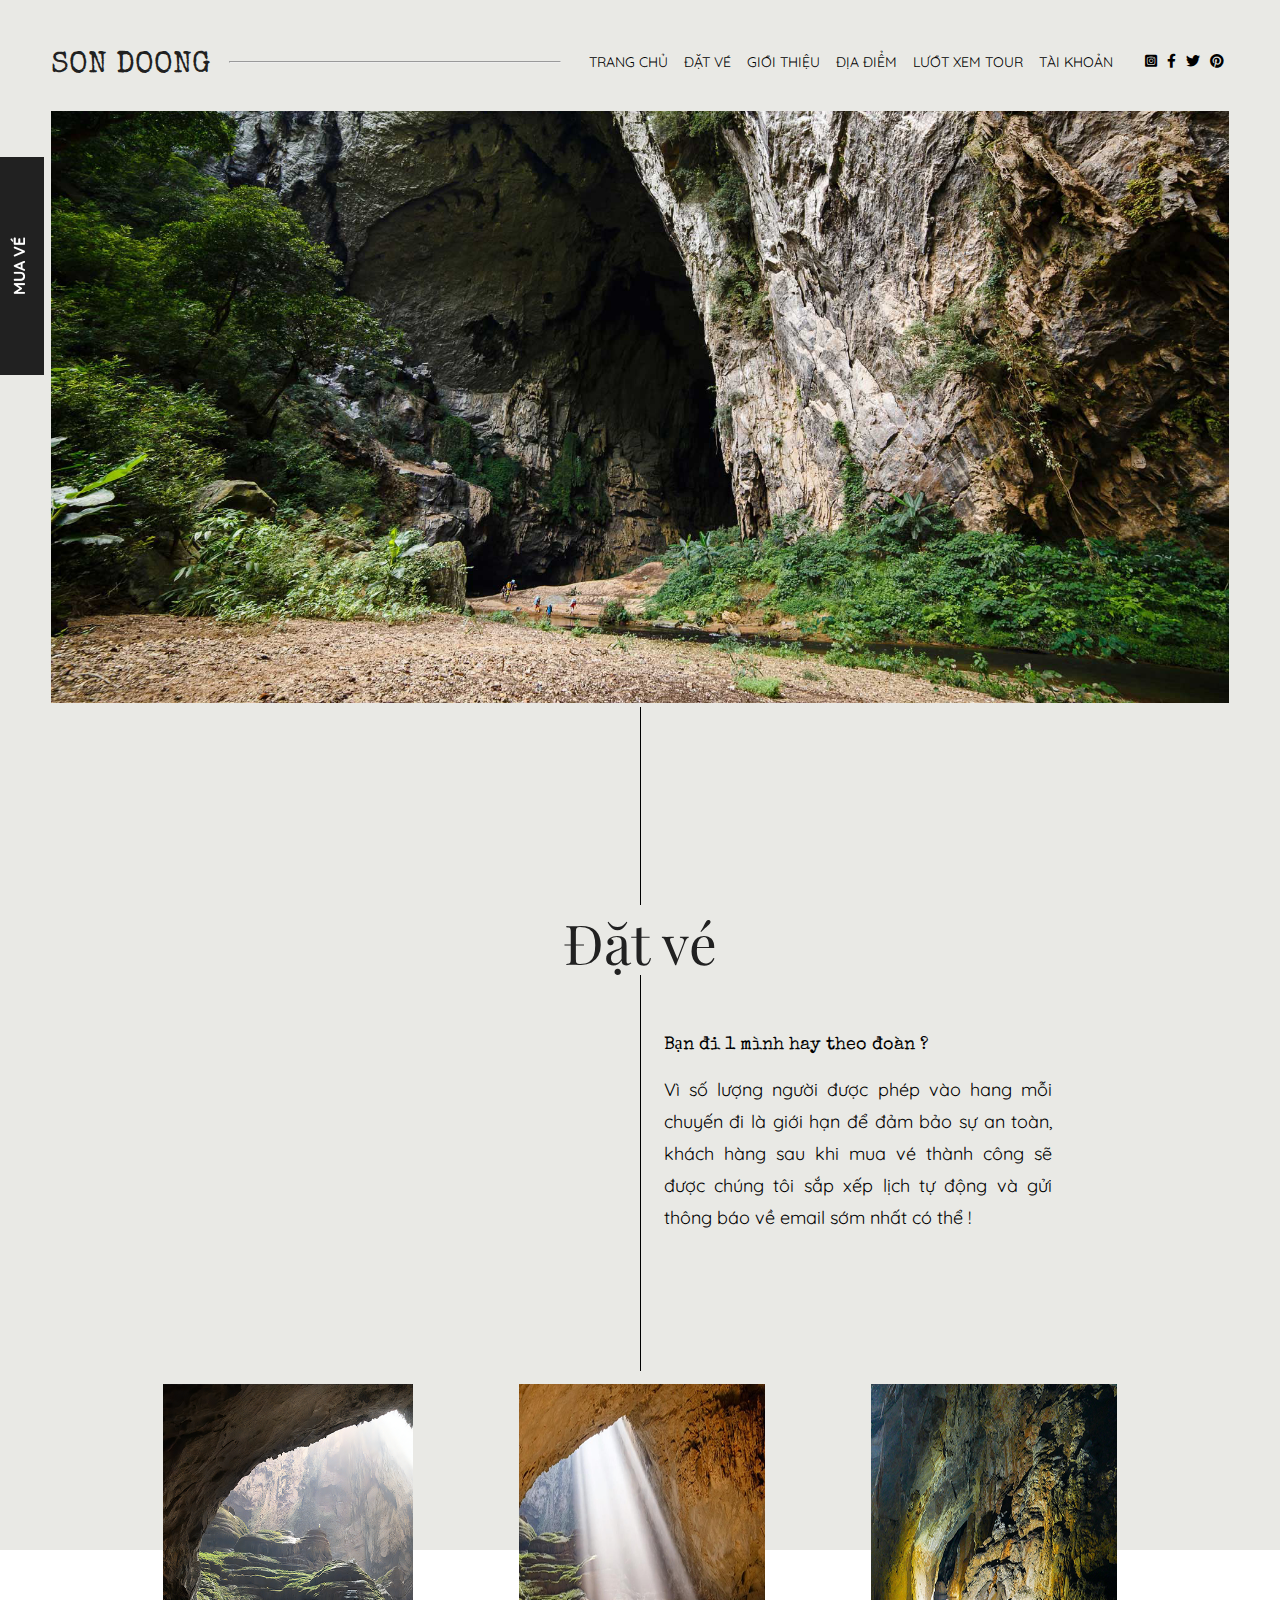
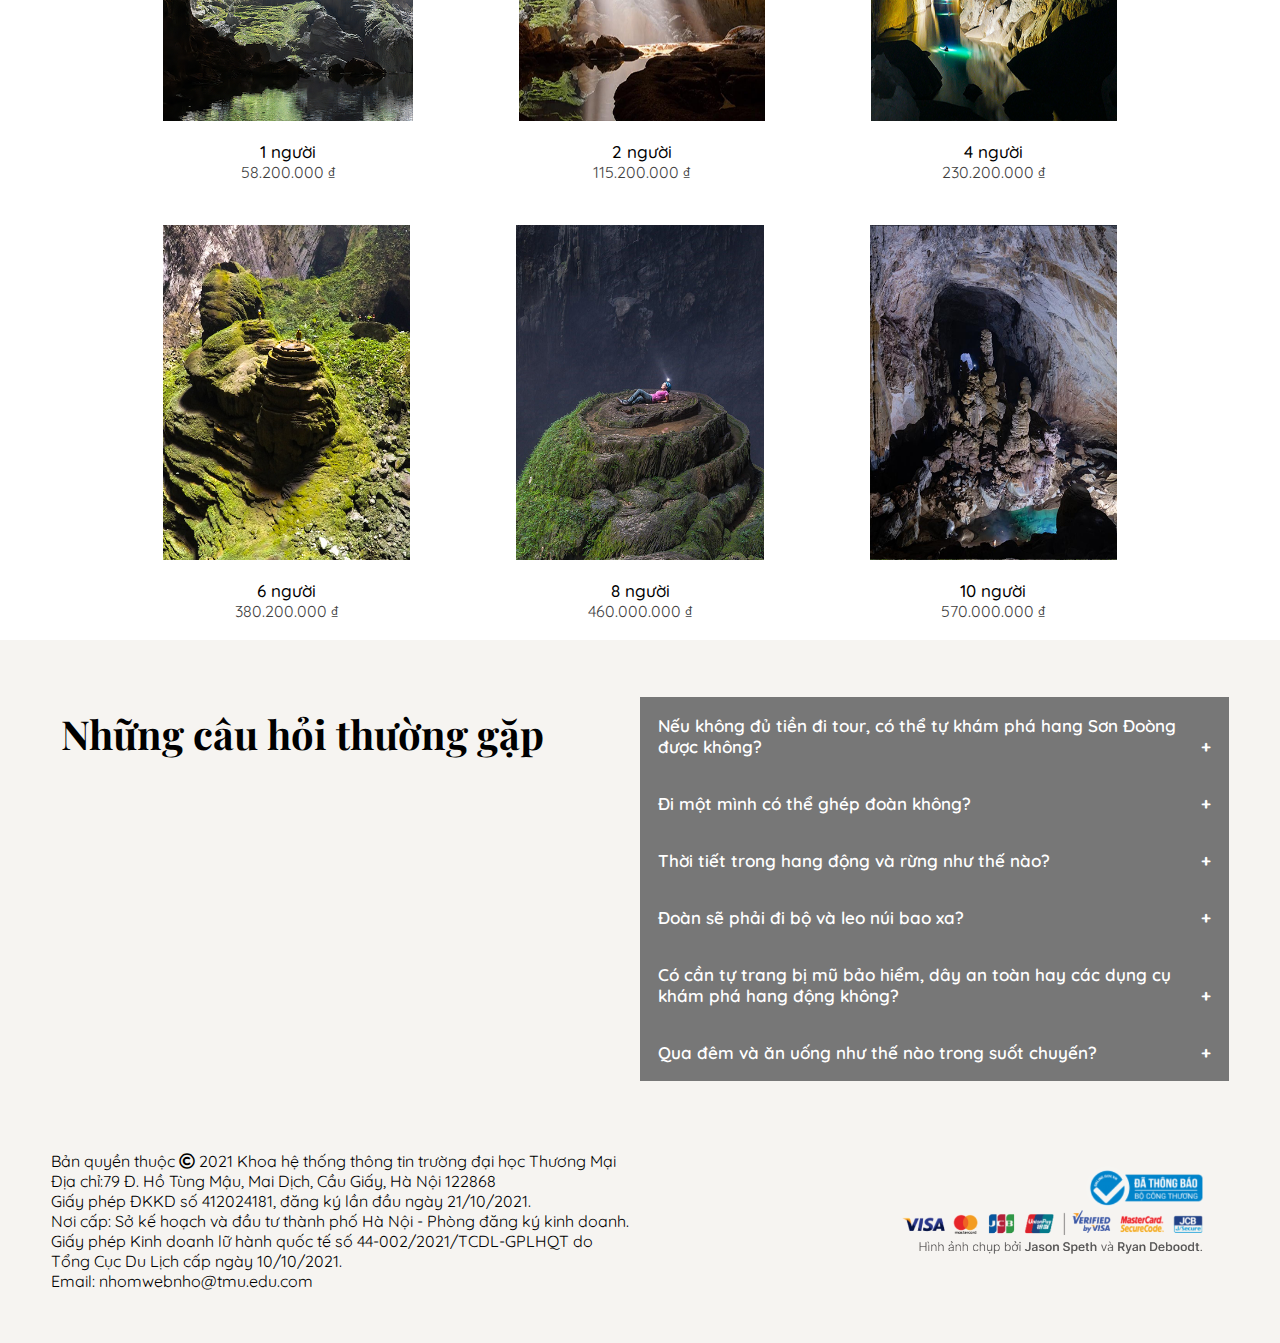
<file: html/datvedattour.html>
<!DOCTYPE html>
<html lang="en">
<head>
    <meta charset="UTF-8">
    <meta http-equiv="X-UA-Compatible" content="IE=edge">
    <meta name="viewport" content="width=device-width, initial-scale=1.0">
    <title>Đặt vé, đặt tour - Hang Sơn Đoòng</title>
    <!--tùy chỉnh tiêu đề-->
    <link rel="shortcut icon" href="../favicon.ico" type="image/x-icon">
    <!--logo trên thanh địa chỉ-->
    <link rel="stylesheet" href="../style.css">
    <link rel="stylesheet" href="../css/datvedattour.css">
    <!--mỗi trang sẽ bao gồm 1 link tới file css chung là style.css và 1 file css riêng-->
    <link href="https://cdnjs.cloudflare.com/ajax/libs/font-awesome/5.15.0/css/all.min.css" rel="stylesheet">
    <!--địa chỉ icon-->
    <link rel="preconnect" href="https://fonts.googleapis.com">
    <link rel="preconnect" href="https://fonts.gstatic.com" crossorigin>
    <link href="https://fonts.googleapis.com/css2?family=Special+Elite&display=swap" rel="stylesheet">
    <link href="https://fonts.googleapis.com/css2?family=Quicksand:wght@300&display=swap" rel="stylesheet">
    <link href="https://fonts.googleapis.com/css2?family=Playfair+Display:wght@900&display=swap" rel="stylesheet">
    <link href="https://fonts.googleapis.com/css2?family=Quicksand:wght@600&display=swap" rel="stylesheet">
    <link href="https://fonts.googleapis.com/css2?family=Quicksand:wght@700&display=swap" rel="stylesheet">
    <link href="https://fonts.googleapis.com/css2?family=Quicksand&display=swap" rel="stylesheet">
    <link href="https://fonts.googleapis.com/css2?family=Quicksand:wght@500&display=swap" rel="stylesheet">
    <!--toàn bộ font chữ được dùng-->   
</head>
<body>
    <div class="box-text-link">
        <a href="datvedattour.html">Mua vé</a>
    <!--nút mua vé ngay-->
    </div>
    <div id="main">
        <div class="header-container">
            <!-- phần header trên cùng của trang web, gồm logo, menu và liên hệ mxh-->
                <div class="header-logo">
                    <a href="../index.html">SON DOONG</a>  
                </div>
                <div class="header-space">
                    <hr>
                </div>
                <div class="header-menu">
                    <ul class="header-menu-list">
                        <!-- menu của trang web -->
                        <li><a href="../index.html">trang chủ</a></li>
                        <li><a href="datvedattour.html">Đặt vé</a></li>
                        <li><a href="../html/thongtingioithieu.html">Giới thiệu</a></li>
                        <li><a href="../html/thongtindiadiem.html">Địa điểm</a></li>
                        <li><a href="../html/thongtintour.html">Lướt xem Tour</a></li>
                        <li><a href="../html/taikhoan.html">Tài khoản</a></li>
                    </ul>
                </div>
                <div class="header-contact">
                    <ul class="header-contact-list">
                        <!-- các địa chỉ liên hệ tới mạng xã hội -->
                        <li>
                            <a href="https://www.instagram.com/explore/locations/2010123542607419/son-doong-cave/">
                                <i class="fab fa-instagram-square"></i>
                            </a>
                        </li>
                        <li>
                            <a href="https://www.facebook.com/sondoongcavevn/">
                                <i class="fab fa-facebook-f"></i>
                            </a>
                        </li>
                        <li>
                            <a href="https://twitter.com/sondoongvn">
                                <i class="fab fa-twitter"></i>
                            </a>
                        </li>
                        <li>
                            <a href="https://www.pinterest.com/midori_nguyen94/son-doong-cave/">
                                <i class="fab fa-pinterest"></i>
                            </a>
                        </li>
                    </ul>
                </div>
        </div>
        <div class="main-container">
            <!--nội dung chính của trang web-->

            <img src="../images/anh28.png" alt="" class="image-one">
            <div class="straight-line"> <br><br><br><br><br><br><br><br><br><br><br>
            </div>
            <div class="bold-text-one">
                Đặt vé
            </div> <br><br><br>
            <div class="box-text-one">
                <div class="box-text-one-title">
                   Bạn đi 1 mình hay theo đoàn ? 
                </div>
                <div class="box-text-one-content">
                    Vì số lượng người được phép vào hang mỗi chuyến đi là giới hạn
                    để đảm bảo sự an toàn, khách hàng sau khi mua vé thành công sẽ
                    được chúng tôi sắp xếp lịch tự động và gửi thông báo về email sớm
                    nhất có thể !
                </div>
            </div>
            <div class="straight-line-two"> <br><br><br><br><br><br><br><br><br><br><br>
                <br><br><br><br><br><br><br><br><br><br><br>
            </div>
            <div class="three-column">
                <div class="column-group">
                    <img src="../images/anh6.png" class="image-last"  alt="">
                    <a href="thanhtoan.html" id='option-one' class="column-group-text-one">1 người</a>
                    <div class="column-group-text-two">58.200.000 ₫</div>
                </div>
                <div class="column-group">
                    <img src="../images/anh7.png" class="image-last" alt="">
                    <a href="thanhtoan.html" id='option-two' class="column-group-text-one">2 người</a>
                    <div class="column-group-text-two">115.200.000 ₫</div>
                </div>
                <div class="column-group">
                    <img src="../images/anh8.png" class="image-last"  alt="">
                    <a href="thanhtoan.html" id='option-three' class="column-group-text-one">4 người</a>
                    <div class="column-group-text-two">230.200.000 ₫</div>
                </div>
            </div>
            <br><br><br><br>
            <div class="three-column">
                <div class="column-group">
                    <img src="../images/anh3.png" class="image-last" alt="">
                    <a href="thanhtoan.html" id='option-four' class="column-group-text-one">6 người</a>
                    <div class="column-group-text-two">380.200.000 ₫</div>
                </div>
                <div class="column-group">
                    <img src="../images/anh4.png" class="image-last" alt="">
                    <a href="thanhtoan.html" id='option-five' class="column-group-text-one">8 người</a>
                    <div class="column-group-text-two">460.000.000 ₫</div>
                </div>
                <div class="column-group">
                    <img src="../images/anh5.png" class="image-last" alt="">
                    <a href="thanhtoan.html" id='option-six' class="column-group-text-one">10 người</a>
                    <div class="column-group-text-two">570.000.000 ₫</div>
                </div>
            </div>
            <div class="big-group">
                <div class="big-group-title">
                    Những câu hỏi thường gặp
                </div>
                <div class="group-collapse">
                    <button class="group-collapse-title">Nếu không đủ tiền đi tour, có thể tự khám phá hang Sơn Đoòng được không?</button>
                    <div class="group-collapse-content">
                        <p>Bất cứ ai vào hang Sơn Đoòng hay tổ chức tham quan nơi này mà không có sự đồng ý của ban quản lý 
                        Vườn quốc gia Phong Nha – Kẻ Bàng đều vi phạm pháp luật. Do đó, bạn chỉ có thể 
                        thám hiểm Sơn Đoòng thông qua SON DOONG travel - công ty duy nhất được phép khai
                        thác tour này. Hiện tại, đó là cách duy nhất.</p>
                    </div>
                    <button class="group-collapse-title">Đi một mình có thể ghép đoàn không?</button>
                    <div class="group-collapse-content">
                        <p>Mỗi tour tối đa là 10 du khách, bạn có thể ghép đoàn nếu đi một mình khi đăng ký với 
                        công ty cung cấp tour. Từ đó bạn làm quen mọi người, tạo nhóm để cùng trải 
                        nghiệm tuần thám hiểm hang ngầm với hướng dẫn viên, đội vận chuyển và các 
                        chuyên gia.</p>
                    </div>
                    <button class="group-collapse-title">Thời tiết trong hang động và rừng như thế nào?</button>
                    <div class="group-collapse-content">
                        <p>Thời tiết có thể rất lạnh từ tháng 12 đến tháng 3 (8 -15 độ C) hoặc nóng bức
                        trong khoảng tháng 6 - 8 (32-38 độ C). Nếu trời mưa, các con đường sẽ trơn
                        trượt và đầy bùn lầy. Tuy nhiên, nhiệt độ trong hang duy trì ở mức ổn định 
                        23 - 24 độ C và bạn nên mang theo một chiếc áo khoác.</p>
                    </div>
                    <button class="group-collapse-title">Đoàn sẽ phải đi bộ và leo núi bao xa?</button>
                    <div class="group-collapse-content">
                        <p>Toàn bộ chuyến đi sẽ dài hơn 50 km, tuy nhiên con số này chỉ ước chừng
                        vì bạn sẽ phải băng rừng, vượt núi và nhiều mỏm đá trong hang.</p>
                    </div>
                    <button class="group-collapse-title">Có cần tự trang bị mũ bảo hiểm, dây 
                        an toàn hay các dụng cụ khám phá hang động không?</button>
                    <div class="group-collapse-content">
                        <p>Vì đi theo tour nên công ty tổ chức sẽ cung cấp cho bạn toàn bộ dụng 
                        cụ thám hiểm hang động bao gồm mũ bảo hiểm, đai an toàn, dây, đèn pin
                        đội đầu... Bạn chỉ mang theo một đèn pin nhỏ để đi lại tại khu cắm trại
                        vào ban đêm.</p>
                    </div>
                    <button class="group-collapse-title">Qua đêm và ăn uống như thế nào trong suốt chuyến?</button>
                    <div class="group-collapse-content">
                        <p>Bạn được cung cấp lều, đệm mỏng và túi ngủ. Ngoài ra, bạn nên mang theo một 
                        chiếc gối nhỏ để có giấc ngủ thoải mái. Công ty tour sẽ phục vụ một thực
                        đơn đa dạng và đầy đủ ở trong hang như thịt heo, bò, gà, cá, cơm và rất
                        nhiều loại rau củ. Thực phẩm được bảo quản trong điều kiện an toàn vệ 
                        sinh tốt nhất. Du khách phải thông báo trước khi muốn đem thêm đồ ăn..</p>
                    </div>
                </div>
            </div>
        </div>
        <div class="footer-container">
            <div class="footer-container-left">
                <div>Bản quyền thuộc <i class="far fa-copyright"></i> 2021
                     Khoa hệ thống thông tin trường đại học Thương Mại
                </div>
                <div>Địa chỉ:79 Đ. Hồ Tùng Mậu, Mai Dịch, Cầu Giấy, Hà Nội 122868</div>
                <div>Giấy phép ĐKKD số 412024181, đăng ký lần đầu ngày 21/10/2021.</div>
                <div>Nơi cấp: Sở kế hoạch và đầu tư thành phố Hà Nội - Phòng đăng ký kinh doanh.</div>
                <div>Giấy phép Kinh doanh lữ hành quốc tế số 44-002/2021/TCDL-GPLHQT 
                do <br> Tổng Cục Du Lịch cấp ngày 10/10/2021.</div>
                <div>Email: nhomwebnho@tmu.edu.com</div>
            </div>
            <div class="footer-container-right">
                <img src="../images/anh13.png" alt="">
            </div>
        </div>
    </div>  
    <button onclick="topFunction()" id="myBtn" title="Go to top"><i class="fas fa-chevron-up"></i></button>
    <!--tạo nút quay về đầu trang bằng javaScript-->
    <script src="../script.js"></script>
    <script src="../js/thugonmenu.js"></script>
    <!--file này dùng chung script chạy cuộn menu như file thongtindiadiem.html-->
</body>
</html>
</file>
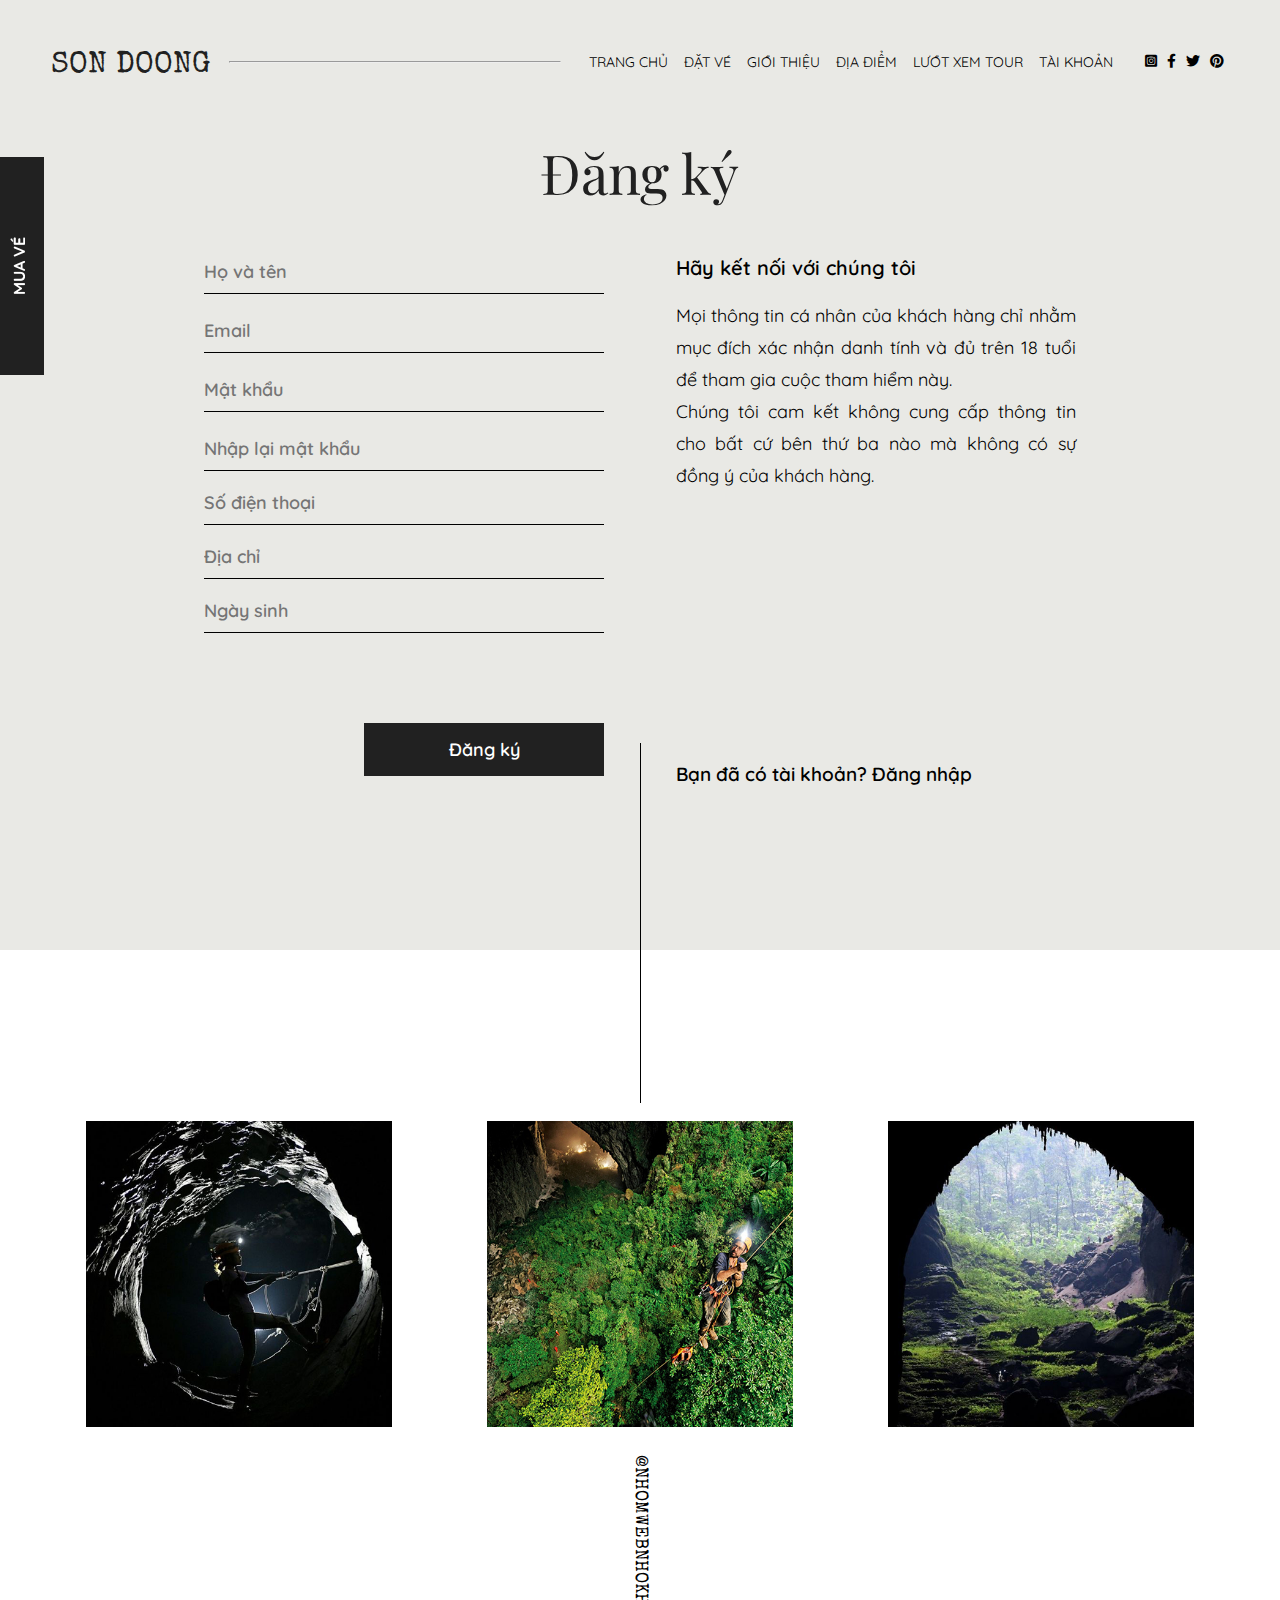
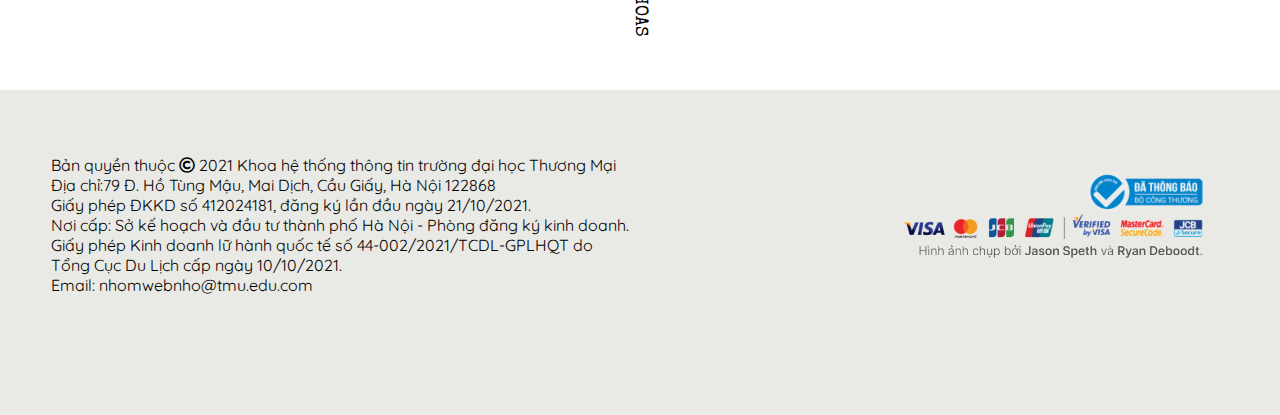
<file: html/taikhoan.html>
<!DOCTYPE html>
<html lang="en">
<head>
    <meta charset="UTF-8">
    <meta http-equiv="X-UA-Compatible" content="IE=edge">
    <meta name="viewport" content="width=device-width, initial-scale=1.0">
    <title>Đăng ký - Hang Sơn Đoòng</title>
    <!--tùy chỉnh tiêu đề-->
    <link rel="shortcut icon" href="../favicon.ico" type="image/x-icon">
    <!--logo trên thanh địa chỉ-->
    <link rel="stylesheet" href="../style.css">
    <link rel="stylesheet" href="../css/taikhoan.css">
    <!--mỗi trang sẽ bao gồm 1 link tới file css chung là style.css và 1 file css riêng-->
    <link href="https://cdnjs.cloudflare.com/ajax/libs/font-awesome/5.15.0/css/all.min.css" rel="stylesheet">
    <!--địa chỉ icon-->
    <link rel="preconnect" href="https://fonts.googleapis.com">
    <link rel="preconnect" href="https://fonts.gstatic.com" crossorigin>
    <link href="https://fonts.googleapis.com/css2?family=Special+Elite&display=swap" rel="stylesheet">
    <link href="https://fonts.googleapis.com/css2?family=Quicksand:wght@300&display=swap" rel="stylesheet">
    <link href="https://fonts.googleapis.com/css2?family=Playfair+Display:wght@900&display=swap" rel="stylesheet">
    <link href="https://fonts.googleapis.com/css2?family=Quicksand:wght@600&display=swap" rel="stylesheet">
    <link href="https://fonts.googleapis.com/css2?family=Quicksand:wght@700&display=swap" rel="stylesheet">
    <!--toàn bộ font chữ được dùng-->   
</head>
<body>
    <div class="box-text-link">
        <a href="../html/datvedattour.html">Mua vé</a>
    <!--nút mua vé ngay-->
    </div>
    <div id="main">
        <div class="header-container">
            <!-- phần header trên cùng của trang web, gồm logo, menu và liên hệ mxh-->
                <div class="header-logo">
                    <a href="../index.html">SON DOONG</a>  
                </div>
                <div class="header-space">
                    <hr>
                </div>
                <div class="header-menu">
                    <ul class="header-menu-list">
                        <!-- menu của trang web -->
                        <li><a href="../index.html">trang chủ</a></li>
                        <li><a href="../html/datvedattour.html">Đặt vé</a></li>
                        <li><a href="../html/thongtingioithieu.html">Giới thiệu</a></li>
                        <li><a href="../html/thongtindiadiem.html">Địa điểm</a></li>
                        <li><a href="../html/thongtintour.html">Lướt xem Tour</a></li>
                        <li><a href="taikhoan.html">Tài khoản</a></li>
                    </ul>
                </div>
                <div class="header-contact">
                    <ul class="header-contact-list">
                        <!-- các địa chỉ liên hệ tới mạng xã hội -->
                        <li>
                            <a href="https://www.instagram.com/explore/locations/2010123542607419/son-doong-cave/">
                                <i class="fab fa-instagram-square"></i>
                            </a>
                        </li>
                        <li>
                            <a href="https://www.facebook.com/sondoongcavevn/">
                                <i class="fab fa-facebook-f"></i>
                            </a>
                        </li>
                        <li>
                            <a href="https://twitter.com/sondoongvn">
                                <i class="fab fa-twitter"></i>
                            </a>
                        </li>
                        <li>
                            <a href="https://www.pinterest.com/midori_nguyen94/son-doong-cave/">
                                <i class="fab fa-pinterest"></i>
                            </a>
                        </li>
                    </ul>
                </div>
        </div>
        <div class="main-container">
            <!--nội dung chính của trang web-->
            <br><br><br>
            <div class="bold-text-one">
                Đăng ký
            </div>
            <br><br>
            <!--Các thẻ small bên dưới được bỏ trống để khi nào mình nhập sai quy định
            nó sẽ được các đoạn mã trong javascript làm cho hiện lên-->
            <div class="text-container">
                <form id="signup" class="text-form" method="get" class="form" action="taikhoanhai.html">
                    <div class="form-field">
                        <label for="username"></label>
                        <input type="text" name="username" id="username" autocomplete="off" placeholder="Họ và tên"><br>
                        <small></small>
                    </div>
        
                    <div class="form-field">
                        <label for="Email"></label>
                        <input type="text" name="email" id="email" autocomplete="off" placeholder="Email"><br>
                        <small></small>
                    </div>
        
                    <div class="form-field">
                        <label for="password"></label>
                        <input type="password" name="password" id="password" autocomplete="off"
                            placeholder="Mật khẩu"><br>
                        <small></small>
                    </div>
        
                    <div class="form-field">
                        <label for="username"></label>
                        <input type="password" name="confirm-password" id="confirm-password" autocomplete="off"
                            placeholder="Nhập lại mật khẩu"><br>
                        <small></small>
                    </div>
                    <input type="text" class="number" placeholder="Số điện thoại">
                    <input type="text" class="place" placeholder="Địa chỉ">
                    <input type="datetime" class="name" placeholder="Ngày sinh">
                    <button class="send-info" type="submit">
                        Đăng ký
                    </button>
                </form>
                <div class="text-box">
                    <div class="text-box-title">
                        Hãy kết nối với chúng tôi
                    </div>
                    <div class="text-box-content">
                        Mọi thông tin cá nhân của khách hàng chỉ nhằm mục đích
                        xác nhận danh tính và đủ trên 18 tuổi để tham gia cuộc
                        tham hiểm này. <br> Chúng tôi cam kết không cung cấp thông tin
                        cho bất cứ bên thứ ba nào mà không có sự đồng ý của khách
                        hàng.
                    </div>
                    <div class="text-box-signin">
                        <a href="taikhoanhai.html">Bạn đã có tài khoản? Đăng nhập</a>
                    </div>
                </div>
            </div>
            <div class="straight-line-two"> <br><br><br><br><br><br><br><br><br><br><br>
                <br><br><br><br><br><br><br><br><br>
            </div>
            <div class="three-column-two">
                <img src="../images/anh10.png" class="image-last" alt="">
                <img src="../images/anh12.png" class="image-last" alt="">
                <img src="../images/anh11.png" class="image-last" alt="">
            </div>
            <div class="three-column-two-text">
                @nhomwebnhokhoas
            </div>

            
        </div>
        <div class="footer-container">
            <div class="footer-container-left">
                <div>Bản quyền thuộc <i class="far fa-copyright"></i> 2021
                     Khoa hệ thống thông tin trường đại học Thương Mại
                </div>
                <div>Địa chỉ:79 Đ. Hồ Tùng Mậu, Mai Dịch, Cầu Giấy, Hà Nội 122868</div>
                <div>Giấy phép ĐKKD số 412024181, đăng ký lần đầu ngày 21/10/2021.</div>
                <div>Nơi cấp: Sở kế hoạch và đầu tư thành phố Hà Nội - Phòng đăng ký kinh doanh.</div>
                <div>Giấy phép Kinh doanh lữ hành quốc tế số 44-002/2021/TCDL-GPLHQT 
                do <br> Tổng Cục Du Lịch cấp ngày 10/10/2021.</div>
                <div>Email: nhomwebnho@tmu.edu.com</div>
            </div>
            <div class="footer-container-right">
                <img src="../images/anh13.png" alt="">
            </div>
        </div>
    </div>  
    <button onclick="topFunction()" id="myBtn" title="Go to top"><i class="fas fa-chevron-up"></i></button>
    <!--tạo nút quay về đầu trang bằng javaScript-->
    <script src="../script.js"></script>
    <script src="../js/dangky.js"></script>
</body>
</html>
</file>
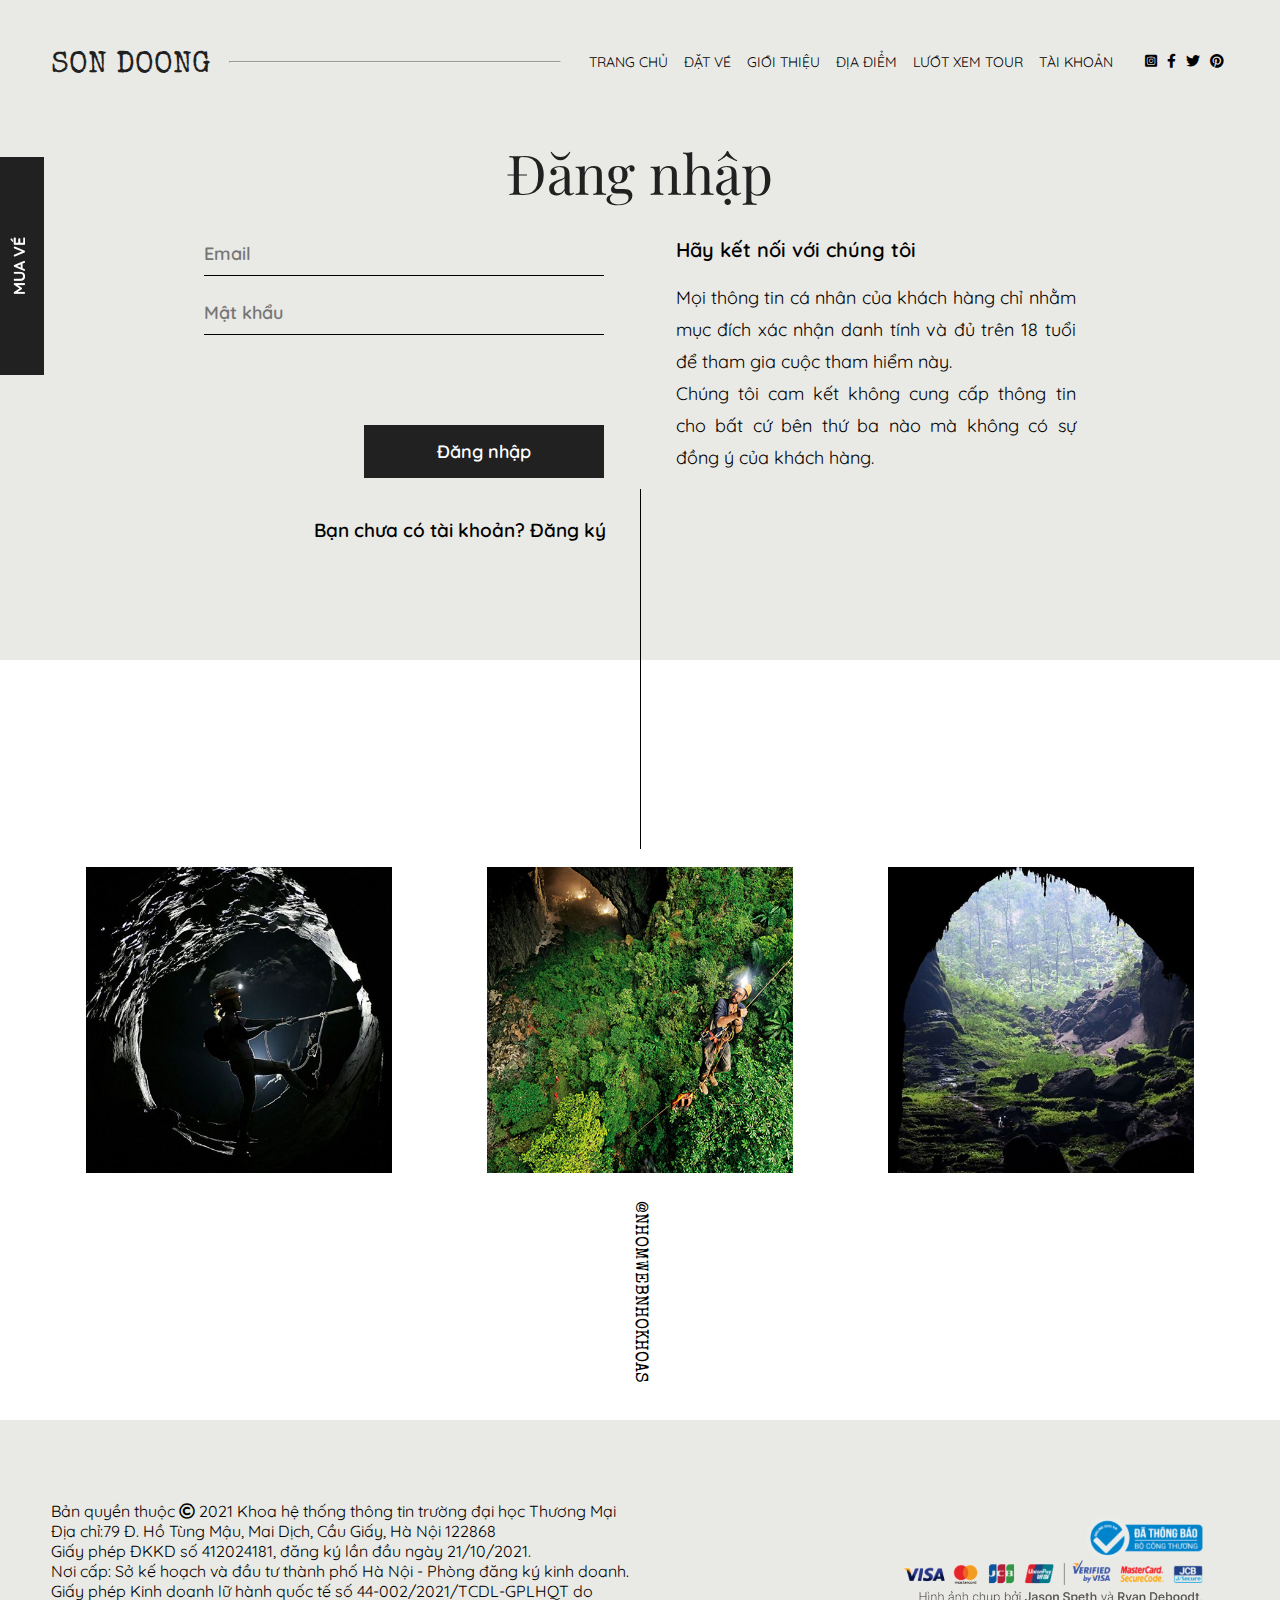
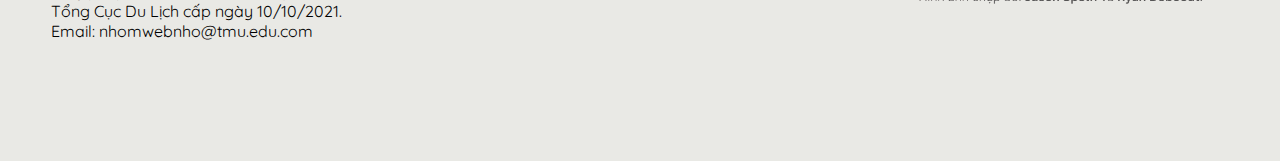
<file: html/taikhoanhai.html>
<!DOCTYPE html>
<html lang="en">
<head>
    <meta charset="UTF-8">
    <meta http-equiv="X-UA-Compatible" content="IE=edge">
    <meta name="viewport" content="width=device-width, initial-scale=1.0">
    <title>Đăng nhập - Hang Sơn Đoòng</title>
    <!--tùy chỉnh tiêu đề-->
    <link rel="shortcut icon" href="../favicon.ico" type="image/x-icon">
    <!--logo trên thanh địa chỉ-->
    <link rel="stylesheet" href="../style.css">
    <link rel="stylesheet" href="../css/taikhoanhai.css">
    <!--mỗi trang sẽ bao gồm 1 link tới file css chung là style.css và 1 file css riêng-->
    <link href="https://cdnjs.cloudflare.com/ajax/libs/font-awesome/5.15.0/css/all.min.css" rel="stylesheet">
    <!--địa chỉ icon-->
    <link rel="preconnect" href="https://fonts.googleapis.com">
    <link rel="preconnect" href="https://fonts.gstatic.com" crossorigin>
    <link href="https://fonts.googleapis.com/css2?family=Special+Elite&display=swap" rel="stylesheet">
    <link href="https://fonts.googleapis.com/css2?family=Quicksand:wght@300&display=swap" rel="stylesheet">
    <link href="https://fonts.googleapis.com/css2?family=Playfair+Display:wght@900&display=swap" rel="stylesheet">
    <link href="https://fonts.googleapis.com/css2?family=Quicksand:wght@600&display=swap" rel="stylesheet">
    <link href="https://fonts.googleapis.com/css2?family=Quicksand:wght@700&display=swap" rel="stylesheet">
    <!--toàn bộ font chữ được dùng-->   
</head>
<body>
    <div class="box-text-link">
        <a href="../html/datvedattour.html">Mua vé</a>
    <!--nút mua vé ngay-->
    </div>
    <div id="main">
        <div class="header-container">
            <!-- phần header trên cùng của trang web, gồm logo, menu và liên hệ mxh-->
                <div class="header-logo">
                    <a href="../index.html">SON DOONG</a>  
                </div>
                <div class="header-space">
                    <hr>
                </div>
                <div class="header-menu">
                    <ul class="header-menu-list">
                        <!-- menu của trang web -->
                        <li><a href="../index.html">trang chủ</a></li>
                        <li><a href="../html/datvedattour.html">Đặt vé</a></li>
                        <li><a href="../html/thongtingioithieu.html">Giới thiệu</a></li>
                        <li><a href="../html/thongtindiadiem.html">Địa điểm</a></li>
                        <li><a href="../html/thongtintour.html">Lướt xem Tour</a></li>
                        <li><a href="taikhoan.html">Tài khoản</a></li>
                    </ul>
                </div>
                <div class="header-contact">
                    <ul class="header-contact-list">
                        <!-- các địa chỉ liên hệ tới mạng xã hội -->
                        <li>
                            <a href="https://www.instagram.com/explore/locations/2010123542607419/son-doong-cave/">
                                <i class="fab fa-instagram-square"></i>
                            </a>
                        </li>
                        <li>
                            <a href="https://www.facebook.com/sondoongcavevn/">
                                <i class="fab fa-facebook-f"></i>
                            </a>
                        </li>
                        <li>
                            <a href="https://twitter.com/sondoongvn">
                                <i class="fab fa-twitter"></i>
                            </a>
                        </li>
                        <li>
                            <a href="https://www.pinterest.com/midori_nguyen94/son-doong-cave/">
                                <i class="fab fa-pinterest"></i>
                            </a>
                        </li>
                    </ul>
                </div>
        </div>
        <div class="main-container">
            <!--nội dung chính của trang web-->
            <br><br><br>
            <div class="bold-text-one">
                Đăng nhập
            </div>
            <br>
            <div class="text-container">
                    <form id="signin" class="text-form" method="get" class="form" action="thongtincanhan.html">
                        <div class="form-field">
                            <label for="Email"></label>
                            <input type="text" name="email" id="email" autocomplete="off" placeholder="Email"><br>
                            <small></small>
                        </div>
            
                        <div class="form-field">
                            <label for="password"></label>
                            <input type="password" name="password" id="password" autocomplete="off"
                                placeholder="Mật khẩu"><br>
                            <small></small>
                        </div>
                        <button class="send-info" type="submit">
                            Đăng nhập
                        </button>
                    <div class="text-box-signin">
                        <a href="taikhoan.html">Bạn chưa có tài khoản? Đăng ký</a>
                    </div>
                </form>
                <div class="text-box">
                    <div class="text-box-title">
                        Hãy kết nối với chúng tôi
                    </div>
                    <div class="text-box-content">
                        Mọi thông tin cá nhân của khách hàng chỉ nhằm mục đích
                        xác nhận danh tính và đủ trên 18 tuổi để tham gia cuộc
                        tham hiểm này. <br> Chúng tôi cam kết không cung cấp thông tin
                        cho bất cứ bên thứ ba nào mà không có sự đồng ý của khách
                        hàng.
                    </div>
                </div>
            </div>
            <div class="straight-line-two"> <br><br><br><br><br><br><br><br><br><br><br>
                <br><br><br><br><br><br><br><br><br>
            </div>
            <div class="three-column-two">
                <img src="../images/anh10.png" class="image-last" alt="">
                <img src="../images/anh12.png" class="image-last" alt="">
                <img src="../images/anh11.png" class="image-last" alt="">
            </div>
            <div class="three-column-two-text">
                @nhomwebnhokhoas
            </div>

            
        </div>
        <div class="footer-container">
            <div class="footer-container-left">
                <div>Bản quyền thuộc <i class="far fa-copyright"></i> 2021
                     Khoa hệ thống thông tin trường đại học Thương Mại
                </div>
                <div>Địa chỉ:79 Đ. Hồ Tùng Mậu, Mai Dịch, Cầu Giấy, Hà Nội 122868</div>
                <div>Giấy phép ĐKKD số 412024181, đăng ký lần đầu ngày 21/10/2021.</div>
                <div>Nơi cấp: Sở kế hoạch và đầu tư thành phố Hà Nội - Phòng đăng ký kinh doanh.</div>
                <div>Giấy phép Kinh doanh lữ hành quốc tế số 44-002/2021/TCDL-GPLHQT 
                do <br> Tổng Cục Du Lịch cấp ngày 10/10/2021.</div>
                <div>Email: nhomwebnho@tmu.edu.com</div>
            </div>
            <div class="footer-container-right">
                <img src="../images/anh13.png" alt="">
            </div>
        </div>
    </div>  
    <button onclick="topFunction()" id="myBtn" title="Go to top"><i class="fas fa-chevron-up"></i></button>
    <!--tạo nút quay về đầu trang bằng javaScript-->
    <script src="../script.js"></script>
    <script src="../js/dangnhap.js"></script>
</body>
</html>
</file>
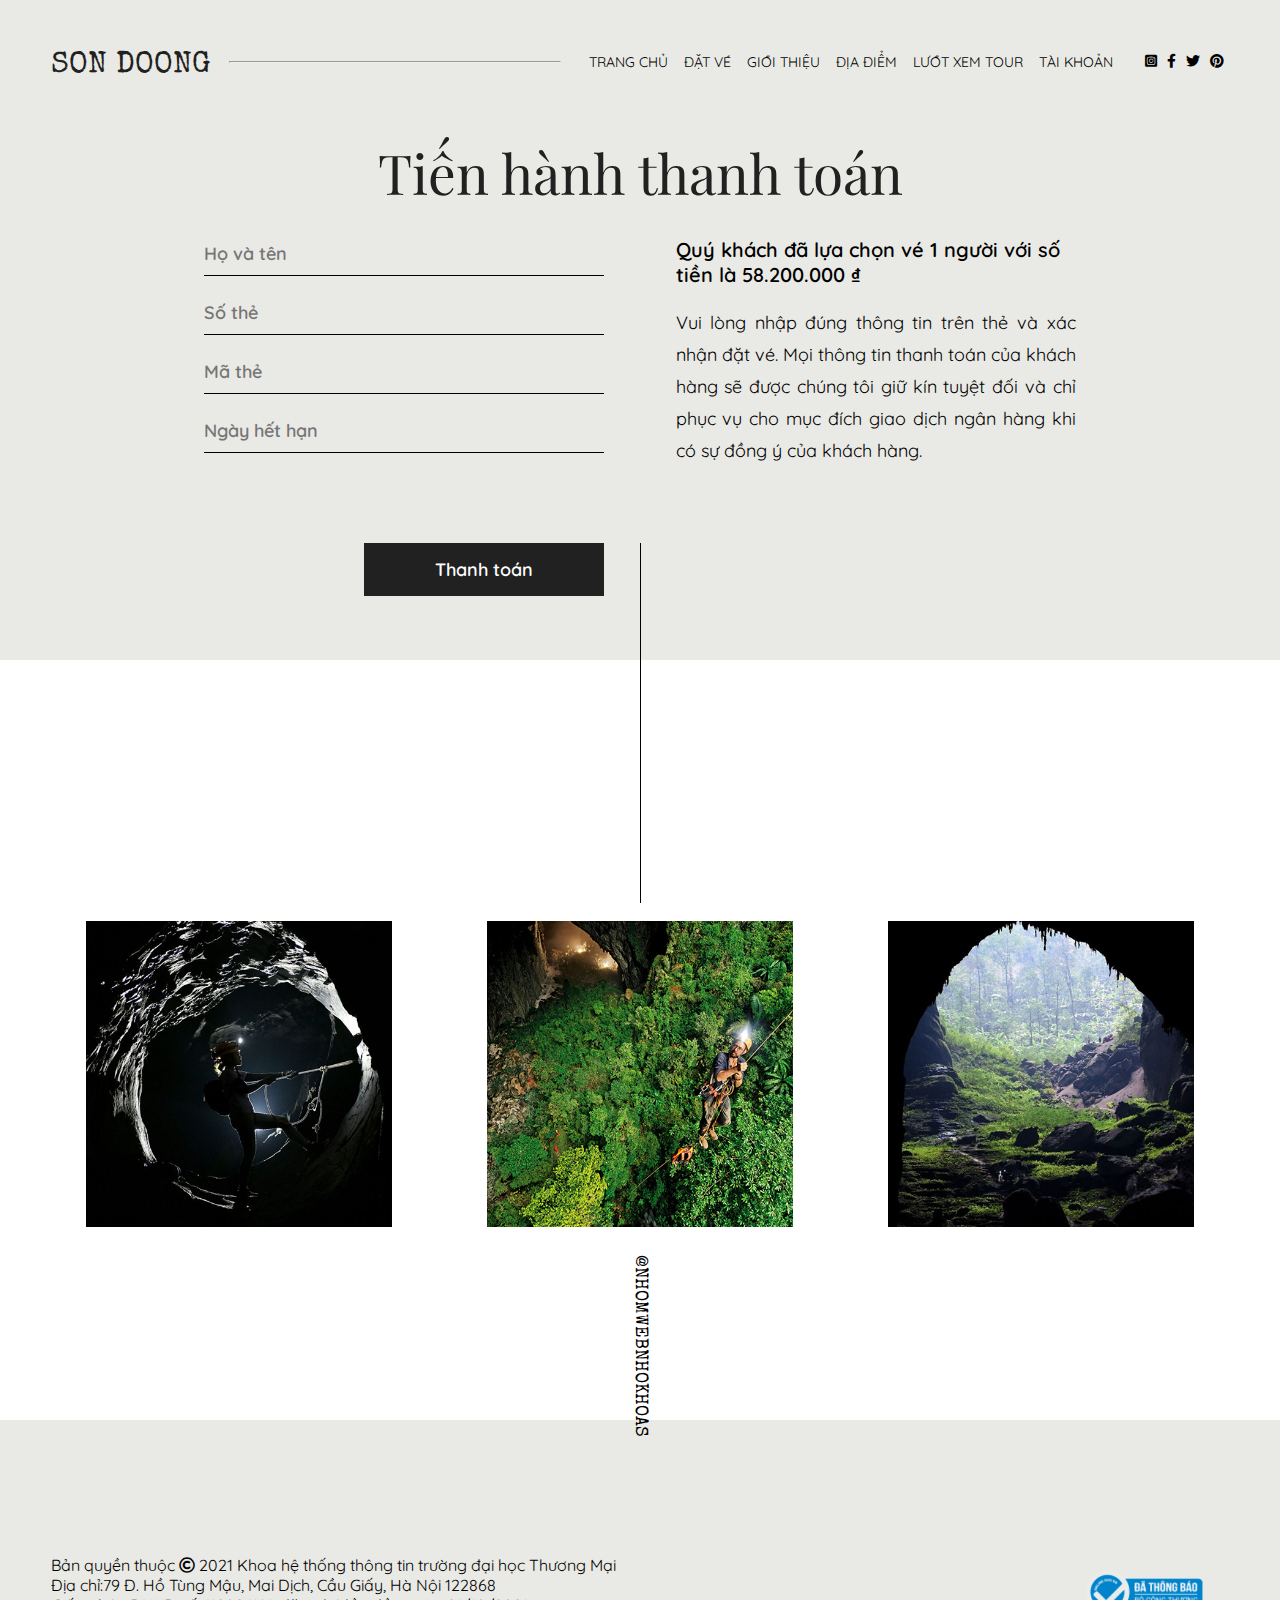
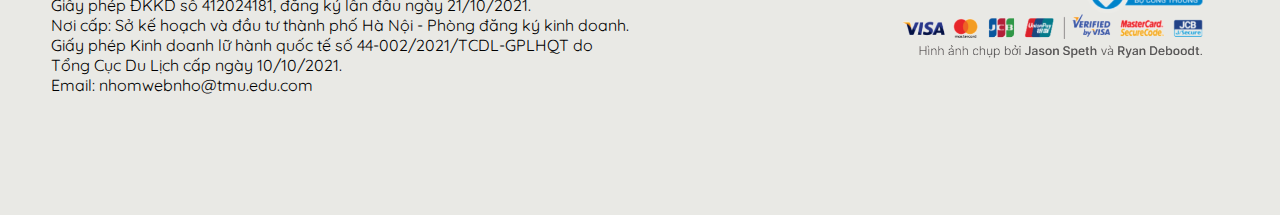
<file: html/thanhtoan.html>
<!DOCTYPE html>
<html lang="en">
<head>
    <meta charset="UTF-8">
    <meta http-equiv="X-UA-Compatible" content="IE=edge">
    <meta name="viewport" content="width=device-width, initial-scale=1.0">
    <title>Thanh toán - Hang Sơn Đoòng</title>
    <!--tùy chỉnh tiêu đề-->
    <link rel="shortcut icon" href="../favicon.ico" type="image/x-icon">
    <!--logo trên thanh địa chỉ-->
    <link rel="stylesheet" href="../style.css">
    <link rel="stylesheet" href="../css/thanhtoan.css">
    <!--mỗi trang sẽ bao gồm 1 link tới file css chung là style.css và 1 file css riêng-->
    <link href="https://cdnjs.cloudflare.com/ajax/libs/font-awesome/5.15.0/css/all.min.css" rel="stylesheet">
    <!--địa chỉ icon-->
    <link rel="preconnect" href="https://fonts.googleapis.com">
    <link rel="preconnect" href="https://fonts.gstatic.com" crossorigin>
    <link href="https://fonts.googleapis.com/css2?family=Special+Elite&display=swap" rel="stylesheet">
    <link href="https://fonts.googleapis.com/css2?family=Quicksand:wght@300&display=swap" rel="stylesheet">
    <link href="https://fonts.googleapis.com/css2?family=Playfair+Display:wght@900&display=swap" rel="stylesheet">
    <link href="https://fonts.googleapis.com/css2?family=Quicksand:wght@600&display=swap" rel="stylesheet">
    <link href="https://fonts.googleapis.com/css2?family=Quicksand:wght@700&display=swap" rel="stylesheet">
    <!--toàn bộ font chữ được dùng-->   
</head>
<body>
    <div id="main">
        <div class="header-container">
            <!-- phần header trên cùng của trang web, gồm logo, menu và liên hệ mxh-->
                <div class="header-logo">
                    <a href="../index.html">SON DOONG</a>  
                </div>
                <div class="header-space">
                    <hr>
                </div>
                <div class="header-menu">
                    <ul class="header-menu-list">
                        <!-- menu của trang web -->
                        <li><a href="../index.html">trang chủ</a></li>
                        <li><a href="../html/datvedattour.html">Đặt vé</a></li>
                        <li><a href="../html/thongtingioithieu.html">Giới thiệu</a></li>
                        <li><a href="../html/thongtindiadiem.html">Địa điểm</a></li>
                        <li><a href="../html/thongtintour.html">Lướt xem Tour</a></li>
                        <li><a href="taikhoan.html">Tài khoản</a></li>
                    </ul>
                </div>
                <div class="header-contact">
                    <ul class="header-contact-list">
                        <!-- các địa chỉ liên hệ tới mạng xã hội -->
                        <li>
                            <a href="https://www.instagram.com/explore/locations/2010123542607419/son-doong-cave/">
                                <i class="fab fa-instagram-square"></i>
                            </a>
                        </li>
                        <li>
                            <a href="https://www.facebook.com/sondoongcavevn/">
                                <i class="fab fa-facebook-f"></i>
                            </a>
                        </li>
                        <li>
                            <a href="https://twitter.com/sondoongvn">
                                <i class="fab fa-twitter"></i>
                            </a>
                        </li>
                        <li>
                            <a href="https://www.pinterest.com/midori_nguyen94/son-doong-cave/">
                                <i class="fab fa-pinterest"></i>
                            </a>
                        </li>
                    </ul>
                </div>
        </div>
        <div class="main-container">
            <!--nội dung chính của trang web-->
            <br><br><br>
            <div class="bold-text-one">
                Tiến hành thanh toán
            </div>
            <br>
            <div class="text-container">
                <form id="purchase" class="text-form" method="get" class="form" action="thongtincanhan.html">
                    <div class="form-field">
                        <label for="tenthe"></label>
                        <input type="text" name="tenthe" id="tenthe" autocomplete="off" placeholder="Họ và tên"><br>
                        <small></small>
                    </div>
        
                    <div class="form-field">
                        <label for="sothe"></label>
                        <input type="text" name="sothe" id="sothe" autocomplete="off"
                            placeholder="Số thẻ"><br>
                        <small></small>
                    </div>
                    <div class="form-field">
                        <label for="mathe"></label>
                        <input type="text" name="mathe" id="mathe" autocomplete="off" placeholder="Mã thẻ"><br>
                        <small></small>
                    </div>
        
                    <div class="form-field">
                        <label for="ngayhethan"></label>
                        <input type="text" name="ngayhethan" id="ngayhethan" autocomplete="off"
                            placeholder="Ngày hết hạn"><br>
                        <small></small>
                    </div>
                    <button class="send-info" type="submit">
                        Thanh toán
                    </button>
                </form>
                <div class="text-box">
                    <div class="text-box-title">
                        Quý khách đã lựa chọn vé 1 người với số tiền là 58.200.000 ₫
                    </div>
                    <div class="text-box-content">
                        Vui lòng nhập đúng thông tin trên thẻ và xác nhận đặt vé.
                        Mọi thông tin thanh toán của khách hàng sẽ được chúng tôi
                        giữ kín tuyệt đối và chỉ phục vụ cho mục đích giao dịch ngân 
                        hàng khi có sự đồng ý của khách hàng.
                    </div>
                </div>
            </div>
            <div class="straight-line-two"> <br><br><br><br><br><br><br><br><br><br><br>
                <br><br><br><br><br><br><br><br><br>
            </div>
            <div class="three-column-two">
                <img src="../images/anh10.png" class="image-last" alt="">
                <img src="../images/anh12.png" class="image-last" alt="">
                <img src="../images/anh11.png" class="image-last" alt="">
            </div>
            <div class="three-column-two-text">
                @nhomwebnhokhoas
            </div>

            
        </div>
        <div class="footer-container">
            <div class="footer-container-left">
                <div>Bản quyền thuộc <i class="far fa-copyright"></i> 2021
                     Khoa hệ thống thông tin trường đại học Thương Mại
                </div>
                <div>Địa chỉ:79 Đ. Hồ Tùng Mậu, Mai Dịch, Cầu Giấy, Hà Nội 122868</div>
                <div>Giấy phép ĐKKD số 412024181, đăng ký lần đầu ngày 21/10/2021.</div>
                <div>Nơi cấp: Sở kế hoạch và đầu tư thành phố Hà Nội - Phòng đăng ký kinh doanh.</div>
                <div>Giấy phép Kinh doanh lữ hành quốc tế số 44-002/2021/TCDL-GPLHQT 
                do <br> Tổng Cục Du Lịch cấp ngày 10/10/2021.</div>
                <div>Email: nhomwebnho@tmu.edu.com</div>
            </div>
            <div class="footer-container-right">
                <img src="../images/anh13.png" alt="">
            </div>
        </div>
    </div>  
    <button onclick="topFunction()" id="myBtn" title="Go to top"><i class="fas fa-chevron-up"></i></button>
    <!--tạo nút quay về đầu trang bằng javaScript-->
    <script src="../script.js"></script>
    <script src="../js/thanhtoan.js"></script>
</body>
</html>
</file>
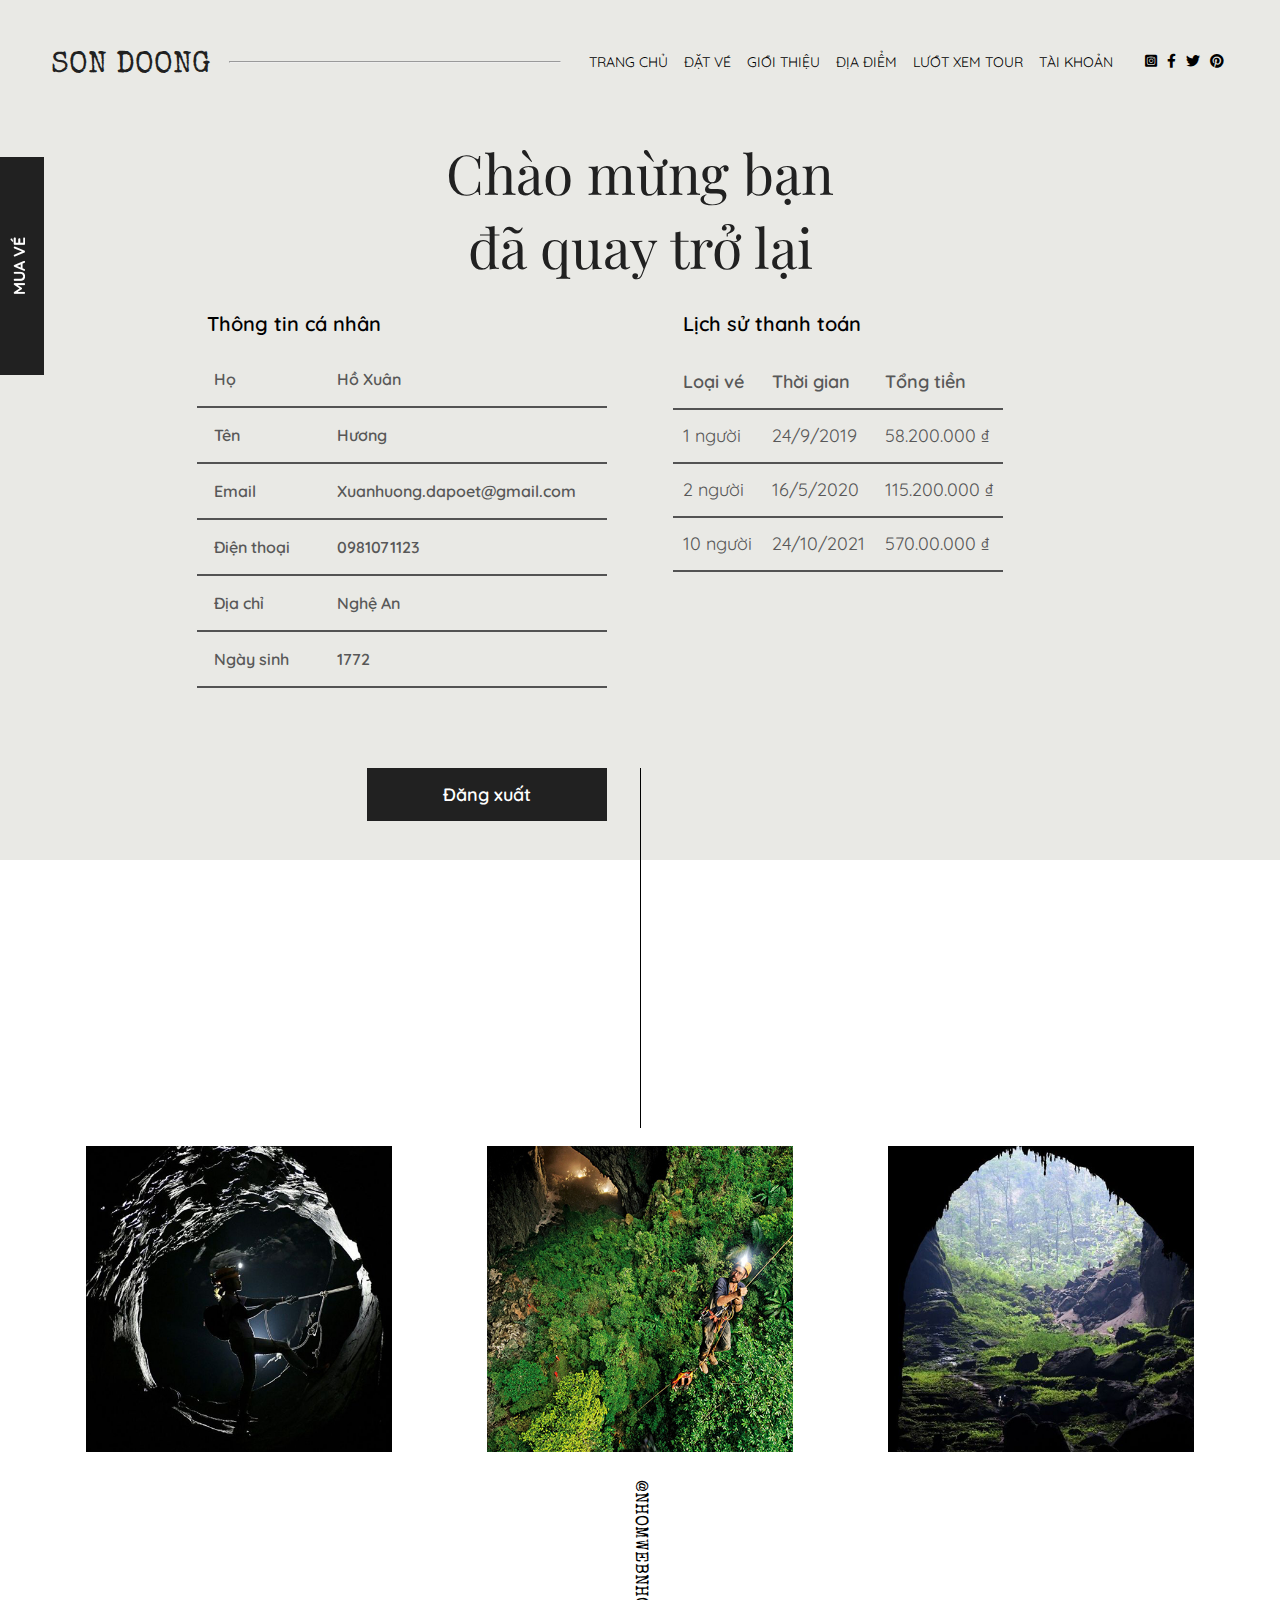
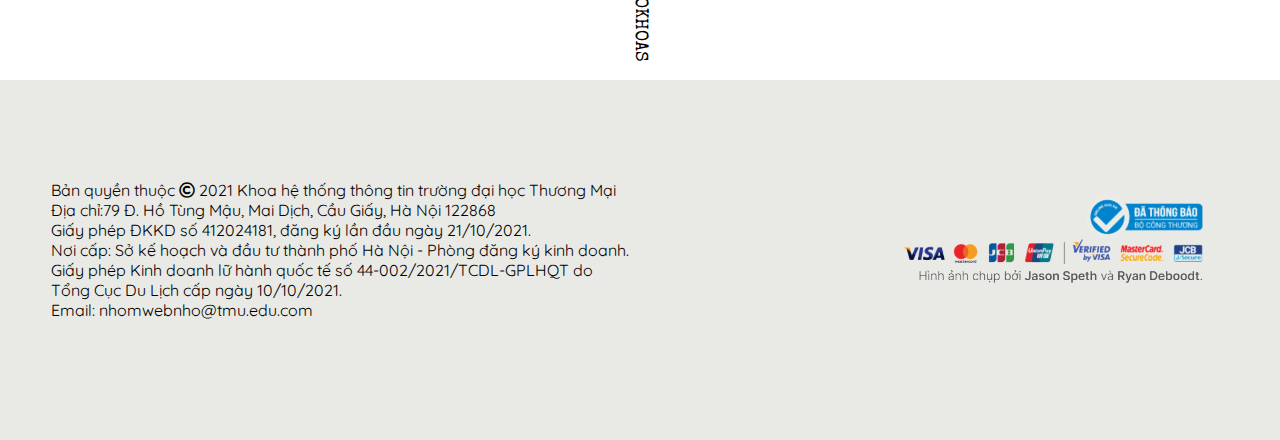
<file: html/thongtincanhan.html>
<!DOCTYPE html>
<html lang="en">
<head>
    <meta charset="UTF-8">
    <meta http-equiv="X-UA-Compatible" content="IE=edge">
    <meta name="viewport" content="width=device-width, initial-scale=1.0">
    <title>Trang cá nhân - Hang Sơn Đoòng</title>
    <!--tùy chỉnh tiêu đề-->
    <link rel="shortcut icon" href="../favicon.ico" type="image/x-icon">
    <!--logo trên thanh địa chỉ-->
    <link rel="stylesheet" href="../style.css">
    <link rel="stylesheet" href="../css/thongtincanhan.css">
    <!--mỗi trang sẽ bao gồm 1 link tới file css chung là style.css và 1 file css riêng-->
    <link href="https://cdnjs.cloudflare.com/ajax/libs/font-awesome/5.15.0/css/all.min.css" rel="stylesheet">
    <!--địa chỉ icon-->
    <link rel="preconnect" href="https://fonts.googleapis.com">
    <link rel="preconnect" href="https://fonts.gstatic.com" crossorigin>
    <link href="https://fonts.googleapis.com/css2?family=Special+Elite&display=swap" rel="stylesheet">
    <link href="https://fonts.googleapis.com/css2?family=Quicksand:wght@300&display=swap" rel="stylesheet">
    <link href="https://fonts.googleapis.com/css2?family=Playfair+Display:wght@900&display=swap" rel="stylesheet">
    <link href="https://fonts.googleapis.com/css2?family=Quicksand:wght@600&display=swap" rel="stylesheet">
    <link href="https://fonts.googleapis.com/css2?family=Quicksand:wght@700&display=swap" rel="stylesheet">
    <!--toàn bộ font chữ được dùng-->   
</head>
<body>
    <div class="box-text-link">
        <a href="../html/datvedattour.html">Mua vé</a>
    <!--nút mua vé ngay-->
    </div>
    <div id="main">
        <div class="header-container">
            <!-- phần header trên cùng của trang web, gồm logo, menu và liên hệ mxh-->
                <div class="header-logo">
                    <a href="../index.html">SON DOONG</a>  
                </div>
                <div class="header-space">
                    <hr>
                </div>
                <div class="header-menu">
                    <ul class="header-menu-list">
                        <!-- menu của trang web -->
                        <li><a href="../index.html">trang chủ</a></li>
                        <li><a href="../html/datvedattour.html">Đặt vé</a></li>
                        <li><a href="../html/thongtingioithieu.html">Giới thiệu</a></li>
                        <li><a href="../html/thongtindiadiem.html">Địa điểm</a></li>
                        <li><a href="../html/thongtintour.html">Lướt xem Tour</a></li>
                        <li><a href="taikhoan.html">Tài khoản</a></li>
                    </ul>
                </div>
                <div class="header-contact">
                    <ul class="header-contact-list">
                        <!-- các địa chỉ liên hệ tới mạng xã hội -->
                        <li>
                            <a href="https://www.instagram.com/explore/locations/2010123542607419/son-doong-cave/">
                                <i class="fab fa-instagram-square"></i>
                            </a>
                        </li>
                        <li>
                            <a href="https://www.facebook.com/sondoongcavevn/">
                                <i class="fab fa-facebook-f"></i>
                            </a>
                        </li>
                        <li>
                            <a href="https://twitter.com/sondoongvn">
                                <i class="fab fa-twitter"></i>
                            </a>
                        </li>
                        <li>
                            <a href="https://www.pinterest.com/midori_nguyen94/son-doong-cave/">
                                <i class="fab fa-pinterest"></i>
                            </a>
                        </li>
                    </ul>
                </div>
        </div>
        <div class="main-container">
            <!--nội dung chính của trang web-->
            <br><br><br>
            <div class="bold-text-one">
                Chào mừng bạn <br> đã quay trở lại
            </div>
            <br>
            <div class="text-container">
                <form method="get" class="text-form" action="taikhoanhai.html">
                    <div class="text-box-title thongtincanhan">
                        Thông tin cá nhân
                    </div>
                    <div class="text-box-info">
                        <div class="text-box-info-title">
                            Họ
                        </div>
                        <div class="text-box-info-content">
                            Hồ Xuân
                        </div>
                        <div class="text-box-info-title">
                            Tên
                        </div>
                        <div class="text-box-info-content">
                            Hương
                        </div>
                        <div class="text-box-info-title">
                            Email
                        </div>
                        <div class="text-box-info-content">
                            Xuanhuong.dapoet@gmail.com
                        </div>
                        <div class="text-box-info-title">
                            Điện thoại
                        </div>
                        <div class="text-box-info-content">
                            0981071123
                        </div>
                        <div class="text-box-info-title">
                            Địa chỉ
                        </div>
                        <div class="text-box-info-content">
                            Nghệ An
                        </div>
                        <div class="text-box-info-title">
                            Ngày sinh
                        </div>
                        <div class="text-box-info-content">
                            1772
                        </div>
                        
                    </div>
                    <button class="send-info">
                        Đăng xuất
                    </button>
                </form>
                <div class="text-box">
                    <div class="text-box-title">
                        Lịch sử thanh toán
                    </div>
                    <div class="text-box-content">
                        <table class="text-box-content-table">
                            <tr class='text-box-content-table-title'>
                                <td>Loại vé</td>
                                <td>Thời gian</td>
                                <td>Tổng tiền</td>
                            </tr>
                            <tr>
                                <td>1 người</td>
                                <td>24/9/2019</td>
                                <td>58.200.000 ₫</td>
                            </tr>
                            <tr>
                                <td>2 người</td>
                                <td>16/5/2020</td>
                                <td>115.200.000 ₫</td>
                            </tr>
                            <tr>
                                <td>10 người</td>
                                <td>24/10/2021</td>
                                <td>570.00.000 ₫</td>
                            </tr>
                        </table>
                    </div>
                </div>
            </div>
            <div class="straight-line-two"> <br><br><br><br><br><br><br><br><br><br><br>
                <br><br><br><br><br><br><br><br><br>
            </div>
            <div class="three-column-two">
                <img src="../images/anh10.png" class="image-last" alt="">
                <img src="../images/anh12.png" class="image-last" alt="">
                <img src="../images/anh11.png" class="image-last" alt="">
            </div>
            <div class="three-column-two-text">
                @nhomwebnhokhoas
            </div>

            
        </div>
        <div class="footer-container">
            <div class="footer-container-left">
                <div>Bản quyền thuộc <i class="far fa-copyright"></i> 2021
                     Khoa hệ thống thông tin trường đại học Thương Mại
                </div>
                <div>Địa chỉ:79 Đ. Hồ Tùng Mậu, Mai Dịch, Cầu Giấy, Hà Nội 122868</div>
                <div>Giấy phép ĐKKD số 412024181, đăng ký lần đầu ngày 21/10/2021.</div>
                <div>Nơi cấp: Sở kế hoạch và đầu tư thành phố Hà Nội - Phòng đăng ký kinh doanh.</div>
                <div>Giấy phép Kinh doanh lữ hành quốc tế số 44-002/2021/TCDL-GPLHQT 
                do <br> Tổng Cục Du Lịch cấp ngày 10/10/2021.</div>
                <div>Email: nhomwebnho@tmu.edu.com</div>
            </div>
            <div class="footer-container-right">
                <img src="../images/anh13.png" alt="">
            </div>
        </div>
    </div>  
    <button onclick="topFunction()" id="myBtn" title="Go to top"><i class="fas fa-chevron-up"></i></button>
    <!--tạo nút quay về đầu trang bằng javaScript-->
    <script src="../script.js"></script>
    <script src="../js/dangnhap.js"></script>
</body>
</html>
</file>
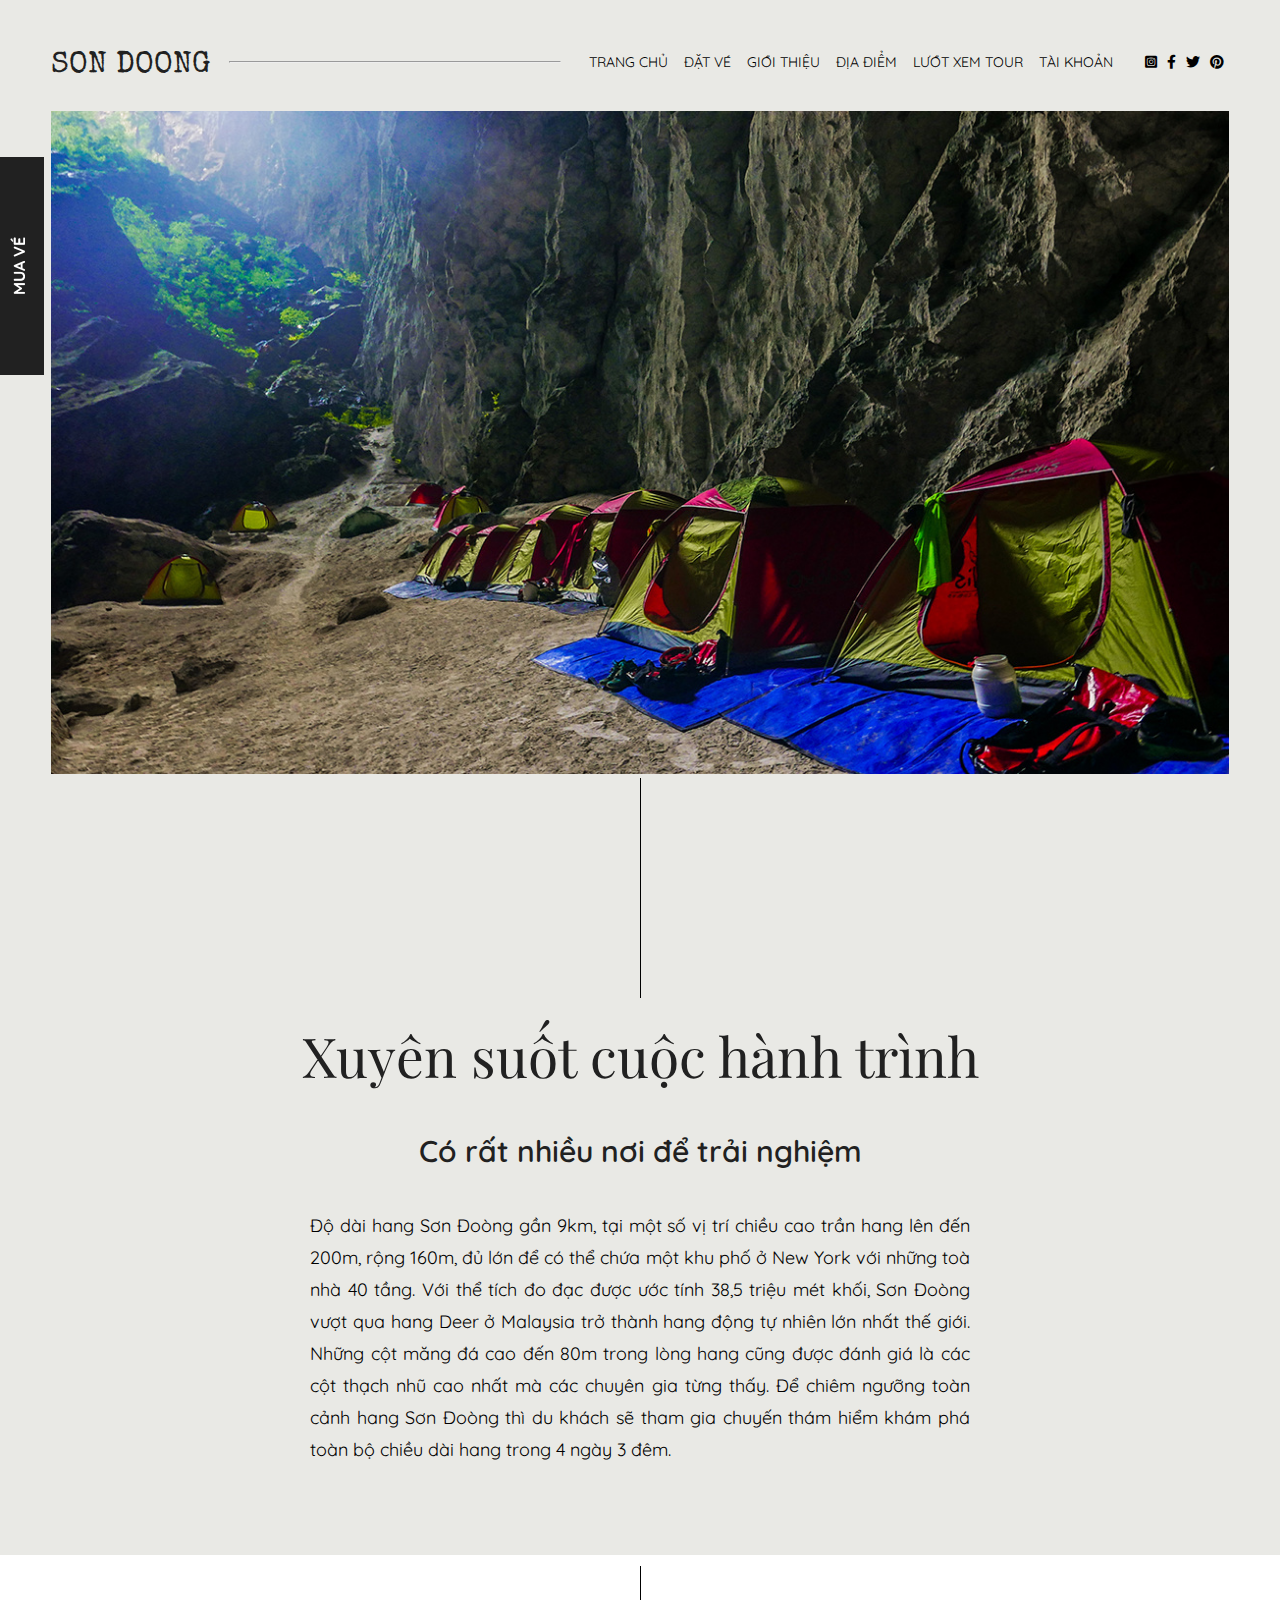
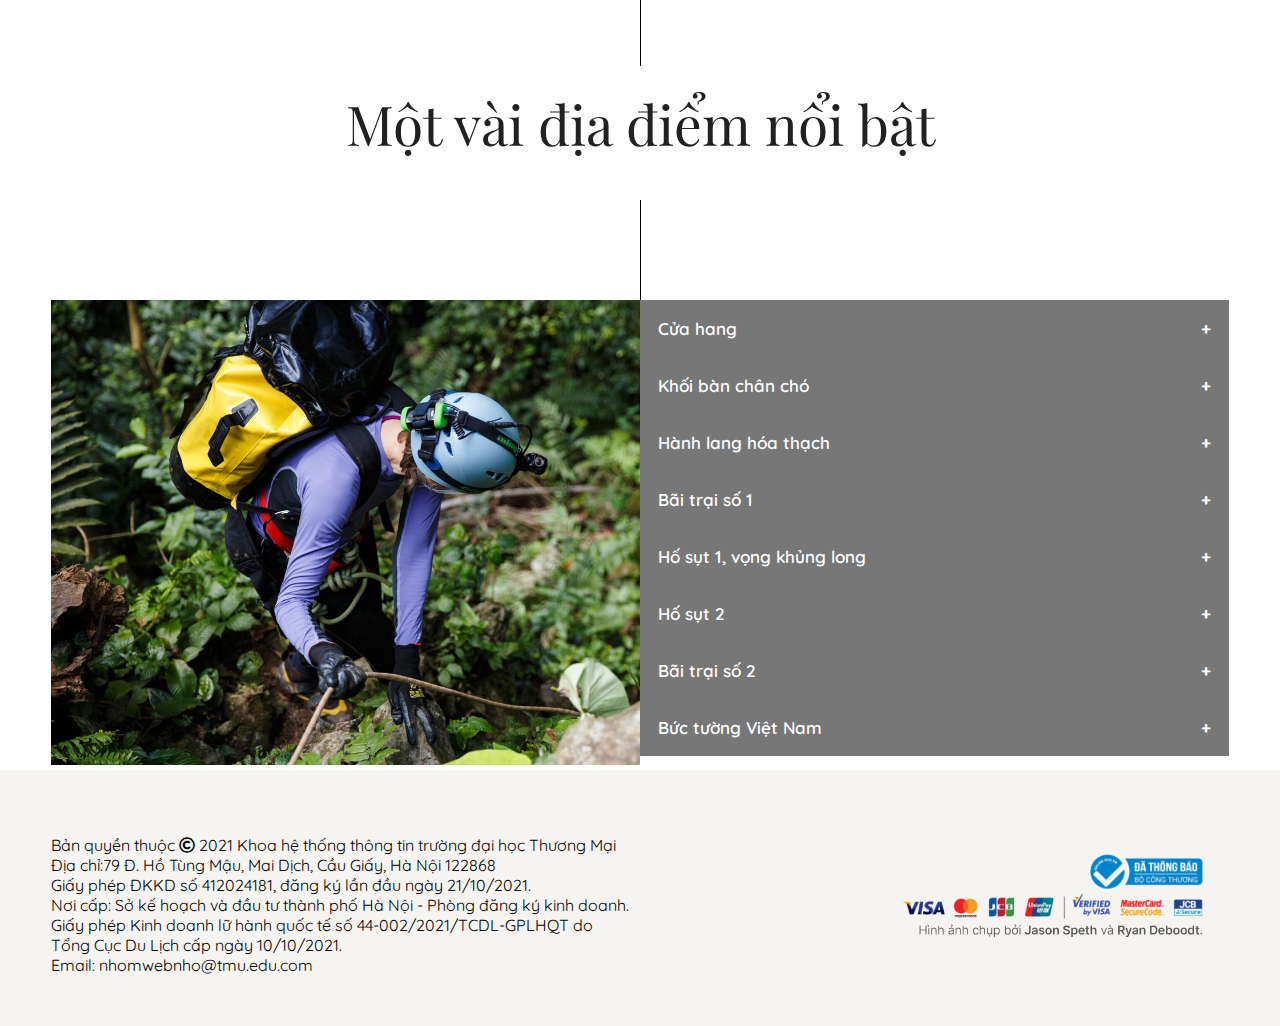
<file: html/thongtindiadiem.html>
<!DOCTYPE html>
<html lang="en">
<head>
    <meta charset="UTF-8">
    <meta http-equiv="X-UA-Compatible" content="IE=edge">
    <meta name="viewport" content="width=device-width, initial-scale=1.0">
    <title>Địa điểm - Hang Sơn Đoòng</title>
    <!--tùy chỉnh tiêu đề-->
    <link rel="shortcut icon" href="../favicon.ico" type="image/x-icon">
    <!--logo trên thanh địa chỉ-->
    <link rel="stylesheet" href="../style.css">
    <link rel="stylesheet" href="../css/thongtindiadiem.css">
    <!--mỗi trang sẽ bao gồm 1 link tới file css chung là style.css và 1 file css riêng-->
    <link href="https://cdnjs.cloudflare.com/ajax/libs/font-awesome/5.15.0/css/all.min.css" rel="stylesheet">
    <!--địa chỉ icon-->
    <link rel="preconnect" href="https://fonts.googleapis.com">
    <link rel="preconnect" href="https://fonts.gstatic.com" crossorigin>
    <link href="https://fonts.googleapis.com/css2?family=Special+Elite&display=swap" rel="stylesheet">
    <link href="https://fonts.googleapis.com/css2?family=Quicksand:wght@300&display=swap" rel="stylesheet">
    <link href="https://fonts.googleapis.com/css2?family=Playfair+Display:wght@900&display=swap" rel="stylesheet">
    <link href="https://fonts.googleapis.com/css2?family=Quicksand:wght@600&display=swap" rel="stylesheet">
    <link href="https://fonts.googleapis.com/css2?family=Quicksand:wght@700&display=swap" rel="stylesheet">
    <!--toàn bộ font chữ được dùng-->   
</head>
<body>
    <div class="box-text-link">
        <a href="../html/datvedattour.html">Mua vé</a>
    <!--nút mua vé ngay-->
    </div>
    <div id="main">
        <div class="header-container">
            <!-- phần header trên cùng của trang web, gồm logo, menu và liên hệ mxh-->
                <div class="header-logo">
                    <a href="../index.html">SON DOONG</a>  
                </div>
                <div class="header-space">
                    <hr>
                </div>
                <div class="header-menu">
                    <ul class="header-menu-list">
                        <!-- menu của trang web -->
                        <li><a href="../index.html">trang chủ</a></li>
                        <li><a href="../html/datvedattour.html">Đặt vé</a></li>
                        <li><a href="../html/thongtingioithieu.html">Giới thiệu</a></li>
                        <li><a href="thongtindiadiem.html">Địa điểm</a></li>
                        <li><a href="../html/thongtintour.html">Lướt xem Tour</a></li>
                        <li><a href="../html/taikhoan.html">Tài khoản</a></li>
                    </ul>
                </div>
                <div class="header-contact">
                    <ul class="header-contact-list">
                        <!-- các địa chỉ liên hệ tới mạng xã hội -->
                        <li>
                            <a href="https://www.instagram.com/explore/locations/2010123542607419/son-doong-cave/">
                                <i class="fab fa-instagram-square"></i>
                            </a>
                        </li>
                        <li>
                            <a href="https://www.facebook.com/sondoongcavevn/">
                                <i class="fab fa-facebook-f"></i>
                            </a>
                        </li>
                        <li>
                            <a href="https://twitter.com/sondoongvn">
                                <i class="fab fa-twitter"></i>
                            </a>
                        </li>
                        <li>
                            <a href="https://www.pinterest.com/midori_nguyen94/son-doong-cave/">
                                <i class="fab fa-pinterest"></i>
                            </a>
                        </li>
                    </ul>
                </div>
        </div>
        <div class="main-container">
            <!--nội dung chính của trang web-->
            <img src="../images/anh20.png" alt="" class="image-one">
            <div class="straight-line"> <br><br><br><br><br><br><br><br><br><br><br>
            </div>
            <div class="bold-text-one">
                Xuyên suốt cuộc hành trình
            </div>
            <div class="bold-text-two">
                Có rất nhiều nơi để trải nghiệm
            </div>
            <div class="box-text-one">
                Độ dài hang Sơn Đoòng gần 9km, tại một số vị trí chiều cao trần
                hang lên đến 200m, rộng 160m, đủ lớn để có thể chứa một khu phố
                ở New York với những toà nhà 40 tầng. Với thể tích đo đạc được
                ước tính 38,5 triệu mét khối, Sơn Đoòng vượt qua hang Deer ở 
                Malaysia trở thành hang động tự nhiên lớn nhất thế giới. Những
                cột măng đá cao đến 80m trong lòng hang cũng được đánh giá là
                các cột thạch nhũ cao nhất mà các chuyên gia từng thấy. Để 
                chiêm ngưỡng toàn cảnh hang Sơn Đoòng thì du khách sẽ tham gia
                chuyến thám hiểm khám phá toàn bộ chiều dài hang trong 4 ngày
                3 đêm.
            </div>
            <div class="straight-line"> <br><br><br><br><br>
            </div>
            <div class="bold-text-one">
                Một vài địa điểm nổi bật
            </div>
            <div class="straight-line"> <br><br><br><br><br>
            </div>
            <div class="big-group">
                <img src="../images/anh21.png" class='image-six' alt="">
                <div class="group-collapse">
                    <button class="group-collapse-title">Cửa hang</button>
                    <div class="group-collapse-content">
                      <p>Cửa hang nằm sâu trong cánh rừng rậm của Vườn quốc gia Phong Nha – Kẻ Bàng, cũng là nơi chính thức bắt đầu hành trình thám hiểm Sơn Đoòng. Ngay khi bạn vừa leo xuống qua cửa hang, bạn sẽ cảm nhận được luồng gió thổi qua và tiếng vọng của dòng sông ngầm từ sâu trong lòng hang động lớn nhất thế giới. Từ cửa hang nhìn xuống sẽ thấy được một hồ nước xanh, từ đây bạn phải leo khoảng 90m để đến được hồ nước. Trong quá trình leo có một số đoạn cần đến dây thừng và các thiết bị an toàn, cùng với sự hỗ trợ của hướng dẫn viên và đội ngũ an toàn của Oxalis.</p>
                      <div class="group-content-image-one">
                          <img src="../images/diadiem/1.jpg"  alt="" srcset="">
                          <img src="../images/diadiem/2.jpg"  alt="" srcset="">
                          <img src="../images/diadiem/3.jpg"  alt="" srcset="">
                      </div>
                    </div>
                    <button class="group-collapse-title">Khối bàn chân chó</button>
                    <div class="group-collapse-content">
                      <p>Đây là một khối thạch nhũ tự nhiên đồ sộ trong hang Sơn Đoòng, nhìn từ xa về phía khu vực Hố Sụt 1 có thể nhìn thấy bóng dáng Khối Bàn Chân Chó hiện lên sừng sững, một cảnh tượng kỳ vĩ của hang động lớn nhất thế giới. Từ vị trí này để đến được Hố Sụt 1 phải đi qua một đoạn hang khổng lồ hơn 1km. Từ trên vị trí này có thể gần như chiêm ngưỡng được toàn cảnh hang Sơn Đoòng.</p>
                      <div class="group-content-image">
                          <img src="../images/diadiem/4.png" alt="" srcset="">
                          <img src="../images/diadiem/5.png" alt="" srcset="">
                      </div>
                    </div>
                    <button class="group-collapse-title">Hành lang hóa thạch</button>
                    <div class="group-collapse-content">
                      <p>Là khu vực nơi có các vách hang chứa đầy các hóa thạch san hô có niên đại từ 300 triệu năm tuổi. Khu vực này nằm ngay cạnh bãi cắm trại thứ nhất.</p>
                      <div class="group-content-image">
                        <img src="../images/diadiem/6.png" alt="" srcset="">
                        <img src="../images/diadiem/7.png" alt="" srcset=""> 
                      </div>
                    </div>
                    <button class="group-collapse-title">Bãi trại số 1</button>
                    <div class="group-collapse-content">
                      <p>Bãi trại thứ nhất của hang Sơn Đoòng nằm ngay gần Hố Sụt 1. Bãi trại nằm trên khu vực nền cát khá phẳng và có view tuyệt đẹp nhìn về phía Hố Sụt 1.</p>
                      <div class="group-content-image">
                        <img src="../images/diadiem/8.png" alt="" srcset="">
                        <img src="../images/diadiem/9.png" alt="" srcset="">       
                      </div>
                    </div>
                    <button class="group-collapse-title">Hố sụt 1, vọng khủng long</button>
                    <div class="group-collapse-content">
                      <p>Hình ảnh Sơn Đoòng luôn đi cùng với vẻ đẹp huyền thoại của Hố sụt thứ nhất, hay còn gọi là “Vọng Khủng Long”. Được tạo thành do một phần của trần hang sụp đổ từ cách đây hàng ngàn năm, ánh sáng mặt trời có thể lọt vào hang do vậy phía dưới hố sụt này có cả cây cối và các loài thực vật phát triển tươi tốt. Tại Hố Sụt 1 còn có một khối thạch nhũ lớn xếp lớp được du khách đặt tên là “Bánh Cưới” (“Wedding Cake”). Phía bên kia của Hố Sụt 1 là một đoạn hang lớn được gọi là “Rat Run”, từ đây có thể ngắm trọn toàn cảnh Hố Sụt và nếu may mắn bạn còn có thể thấy tia nắng lọt qua miệng hố sụt, chiếu thẳng vào trong hang trông rất ngoạn mục, đây cũng chính là vẻ đẹp mang tính biểu tượng của hang động lớn nhất thế giới. Đây là địa điểm lý tưởng để chụp lại những hình ảnh Sơn Đoòng đẹp nhất để lưu giữ kỷ niệm về hành trình chinh phục Sơn Đoòng để đời.</p>
                      <div class="group-content-image">
                        <img src="../images/diadiem/10.png" alt="" srcset="">
                        <img src="../images/diadiem/11.png" alt="" srcset="">    
                      </div>
                    </div>
                    <button class="group-collapse-title">Hố sụt 2</button>
                    <div class="group-collapse-content">
                      <p>Hố sụt thứ hai của Sơn Đoòng hay còn được gọi là “Vườn Địa Đàng”. Sự hình thành của hố sụt cho phép ánh sáng len lỏi vào trong hang và tạo nên một khu rừng nhỏ với cây cối và thảm thực vật; một hệ sinh thái hang Sơn Đoòng đặc hữu đã có thể tồn tại nhờ có ánh sáng mặt trời. Để đến được vị trí này du khách sẽ phải leo lên một đồi đá với những bậc bá tự nhiên cao dần lên, trông như những bậc thang dẫn lối đến Vườn Địa Đàng. Lối đi phủ đầy các loài cây dương xỉ và thực vật nhỏ. Cành lá của những loài cây này vươn thẳng về phía miệng hố sụt để đón được những tia nắng mặt trời hiếm hoi. Phần lõi của Hố Sụt 2 thì có nhiều cây cối cao lớn hơn như cây chuối và các loài cây rừng.</p>
                      <div class="group-content-image">
                        <img src="../images/diadiem/12.png" alt="" srcset="">
                        <img src="../images/diadiem/13.png" alt="" srcset="">      
                      </div>
                    </div>  
                    <button class="group-collapse-title">Bãi trại số 2</button>
                    <div class="group-collapse-content">
                      <p>Còn được gọi là cắm trại bên bờ biển bởi bãi trại này nằm trên nền hang phủ cát trắng như bờ biển vậy. Đây cũng được xem là bãi cắm trại có view hùng vĩ nhất thế giới, thực vậy các du khách luôn bày tỏ sự yêu thích trước khung cảnh ấn tượng của khu cắm trại này.</p>
                      <div class="group-content-image">
                        <img src="../images/diadiem/14.png" alt="" srcset="">
                        <img src="../images/diadiem/15.png" alt="" srcset="">    
                      </div>
                    </div>
                    <button class="group-collapse-title">Bức tường Việt Nam</button>
                    <div class="group-collapse-content">
                      <p>Là bức tường thạch nhũ cao nhất nằm ở đoạn cuối của Sơn Đoòng, đoạn hang này cũng là nơi trần hang cao nhất khoảng 200 mét. Để đến được bức tường này cần phải vượt qua một đoạn hang khá bùn lầy. Nếu may mắn nước dâng đầy ở đoạn hang này thì sẽ xuất hiện một hồ nước xanh rất đẹp, và du khách sẽ đi bè phao qua đoạn hang này để đến chân bức tường, bắt đầu leo lên một chiếc thang kim loại, sau đó leo lên đỉnh bức tường bằng dây thừng và đai an toàn. Toàn bộ quá trình leo lên Bức tường Việt Nam cao 90m này đều phải sử dụng các thiết bị bảo hộ và được đảm bảo bởi đội ngũ an toàn chuyên nghiệp của Oxalis. Đây cũng là dấu mốc quan trọng của hành trình chinh phục Sơn Đoòng. Khi lên đến đỉnh bức tường là cửa ra của hang, từ đây đoàn tiếp tục băng rừng để trở về điểm đón, kết thúc hành trình thám hiểm Sơn Đoòng.</p>
                      <div class="group-content-image">
                        <img src="../images/diadiem/16.png" alt="" srcset="">
                        <img src="../images/diadiem/17.png" alt="" srcset="">    
                      </div>
                    </div>    
                </div>
            </div>










        </div>
        <div class="footer-container">
            <div class="footer-container-left">
                <div>Bản quyền thuộc <i class="far fa-copyright"></i> 2021
                     Khoa hệ thống thông tin trường đại học Thương Mại
                </div>
                <div>Địa chỉ:79 Đ. Hồ Tùng Mậu, Mai Dịch, Cầu Giấy, Hà Nội 122868</div>
                <div>Giấy phép ĐKKD số 412024181, đăng ký lần đầu ngày 21/10/2021.</div>
                <div>Nơi cấp: Sở kế hoạch và đầu tư thành phố Hà Nội - Phòng đăng ký kinh doanh.</div>
                <div>Giấy phép Kinh doanh lữ hành quốc tế số 44-002/2021/TCDL-GPLHQT 
                do <br> Tổng Cục Du Lịch cấp ngày 10/10/2021.</div>
                <div>Email: nhomwebnho@tmu.edu.com</div>
            </div>
            <div class="footer-container-right">
                <img src="../images/anh13.png" alt="">
            </div>
        </div>
    </div>    
    <button onclick="topFunction()" id="myBtn" title="Go to top"><i class="fas fa-chevron-up"></i></button>
    <!--tạo nút quay về đầu trang bằng javaScript-->
    <script src="../script.js"></script>
    <script src="../js/thugonmenu.js"></script>
    <!--menu có khả năng thu gọn được tạo bằng js-->
</body>
</html>
</file>
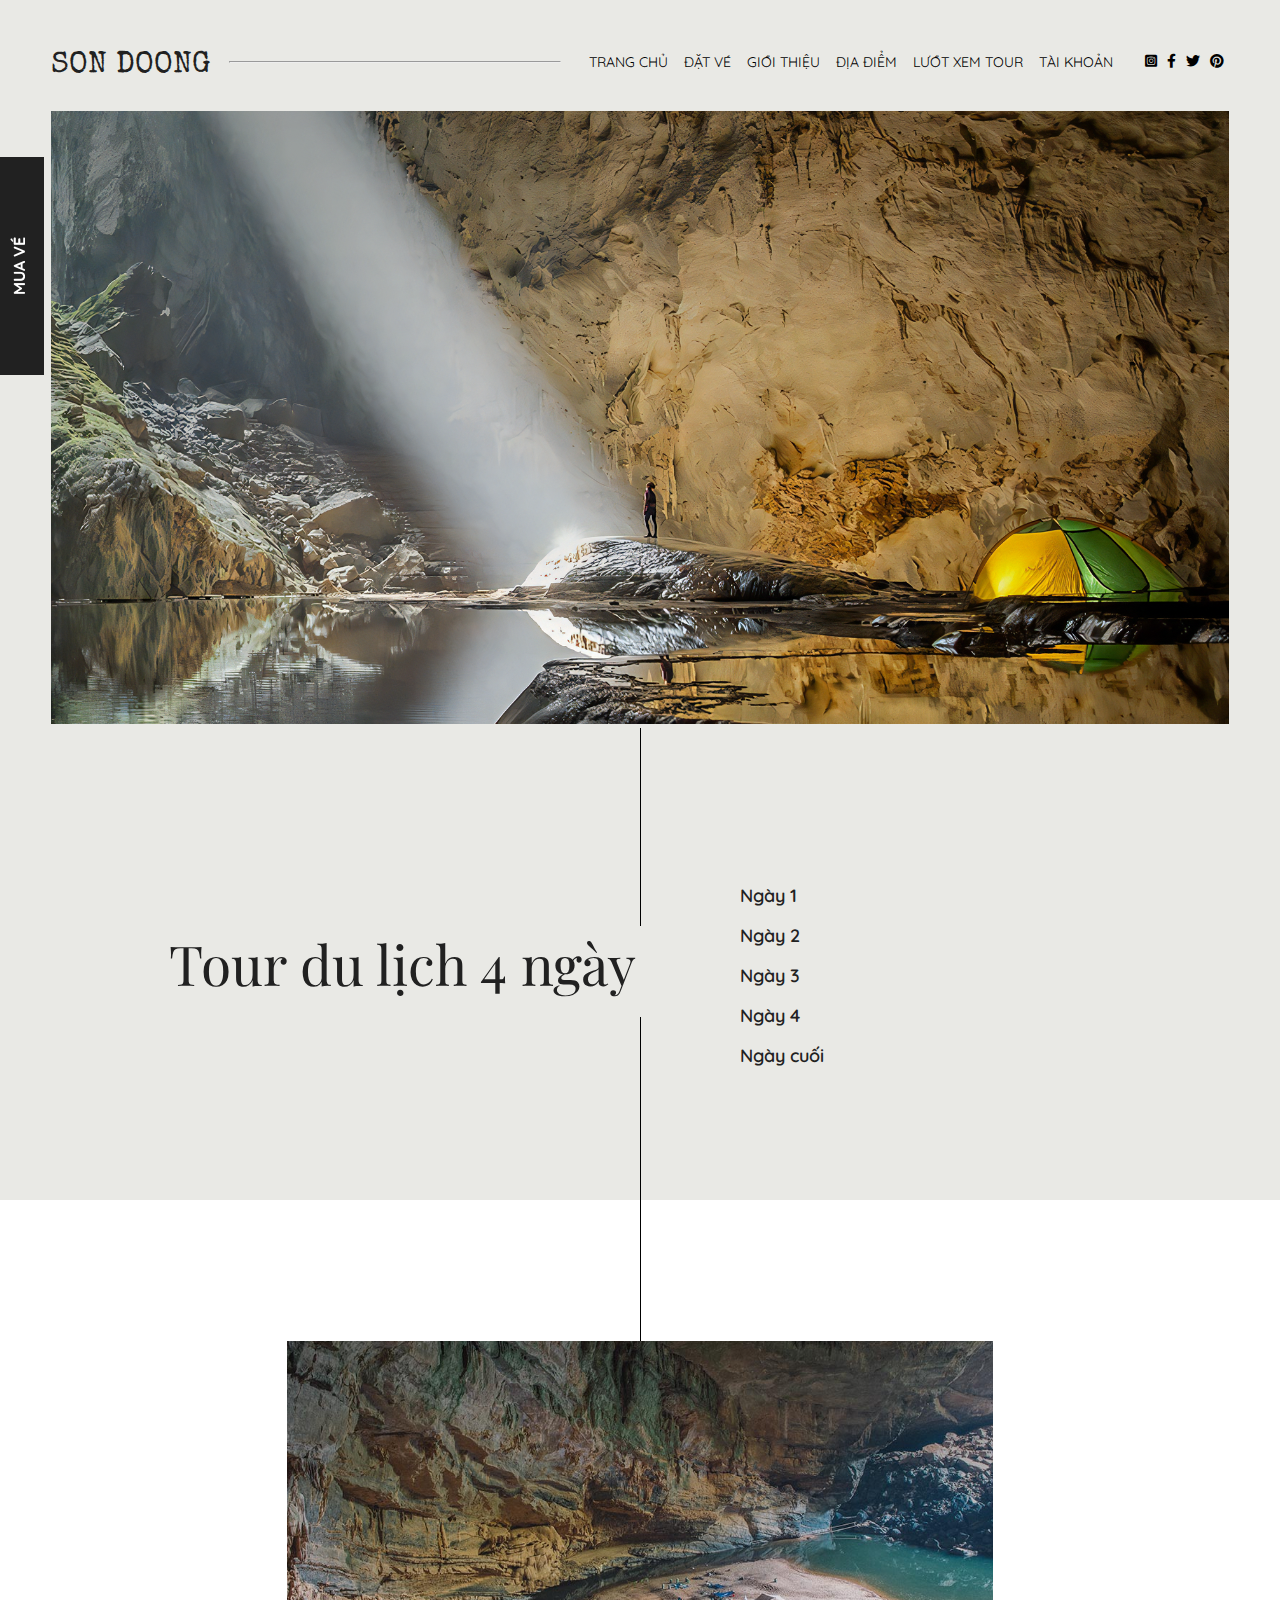
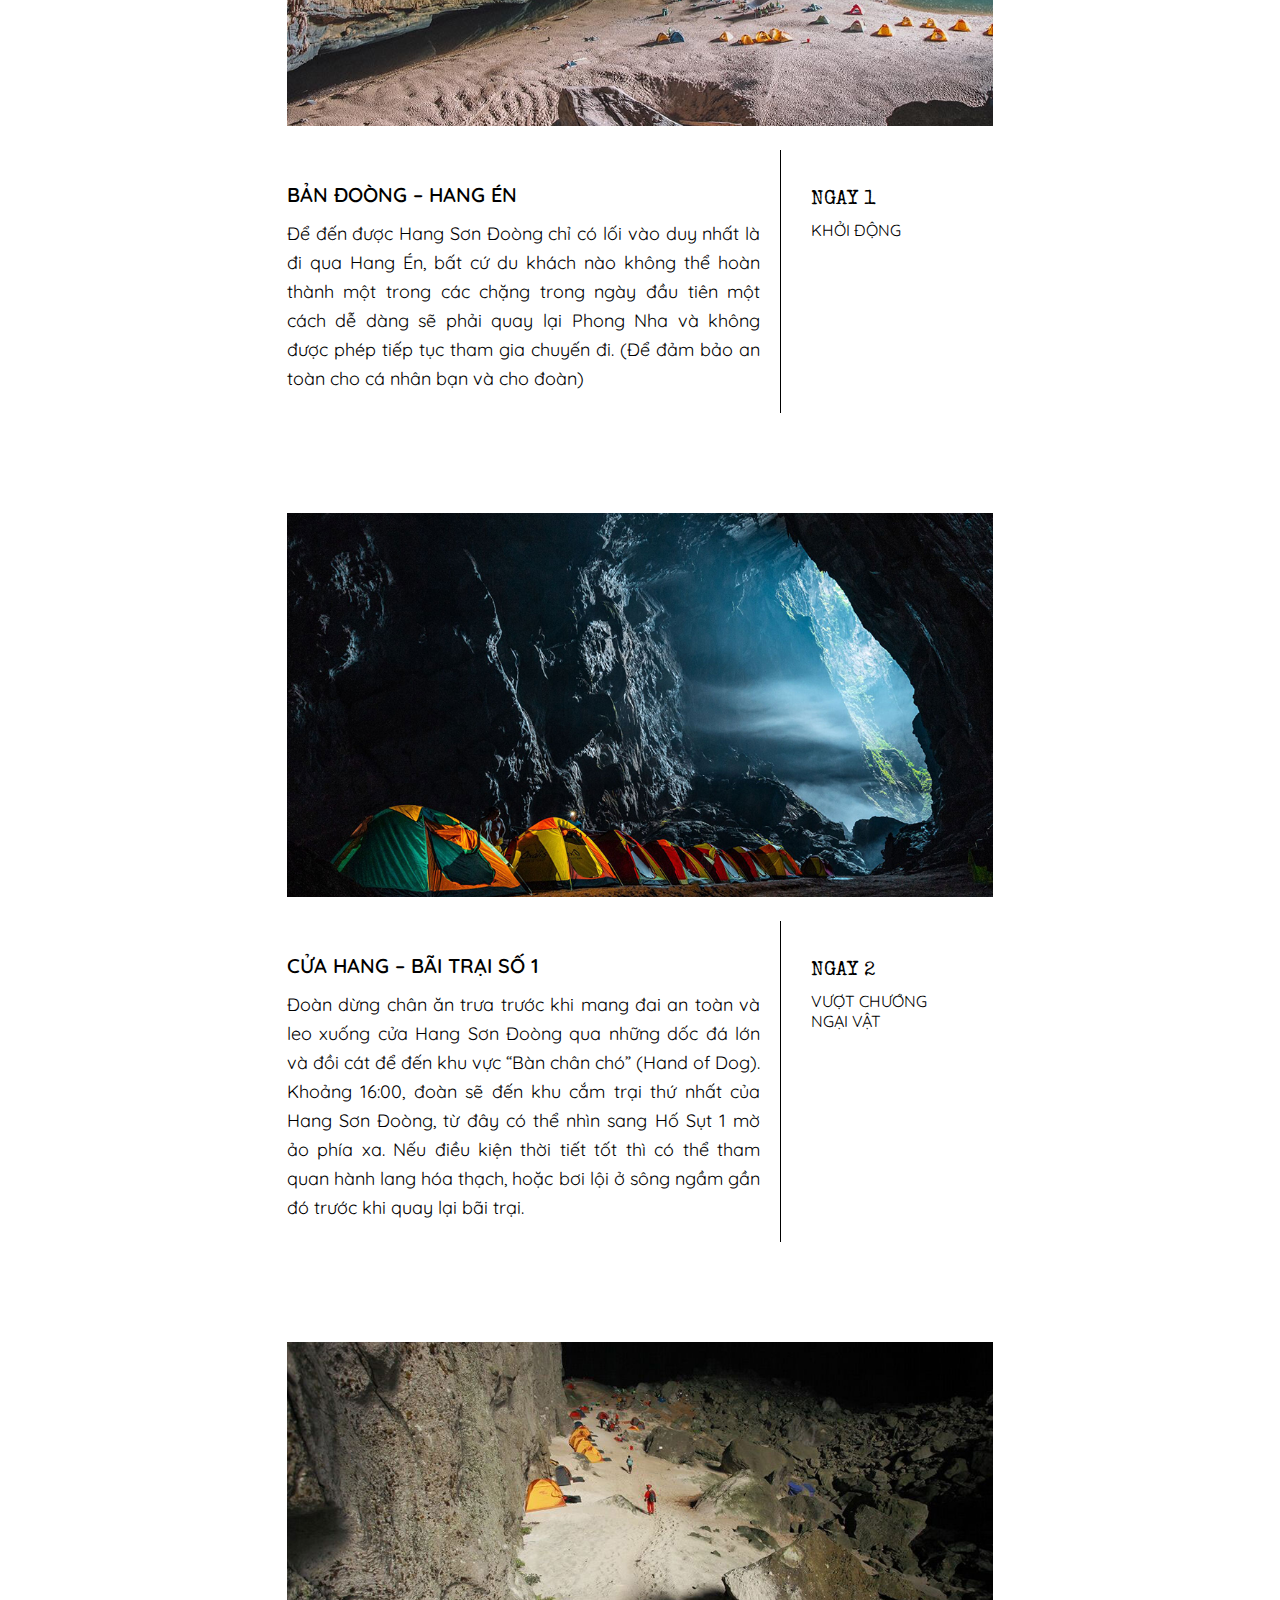
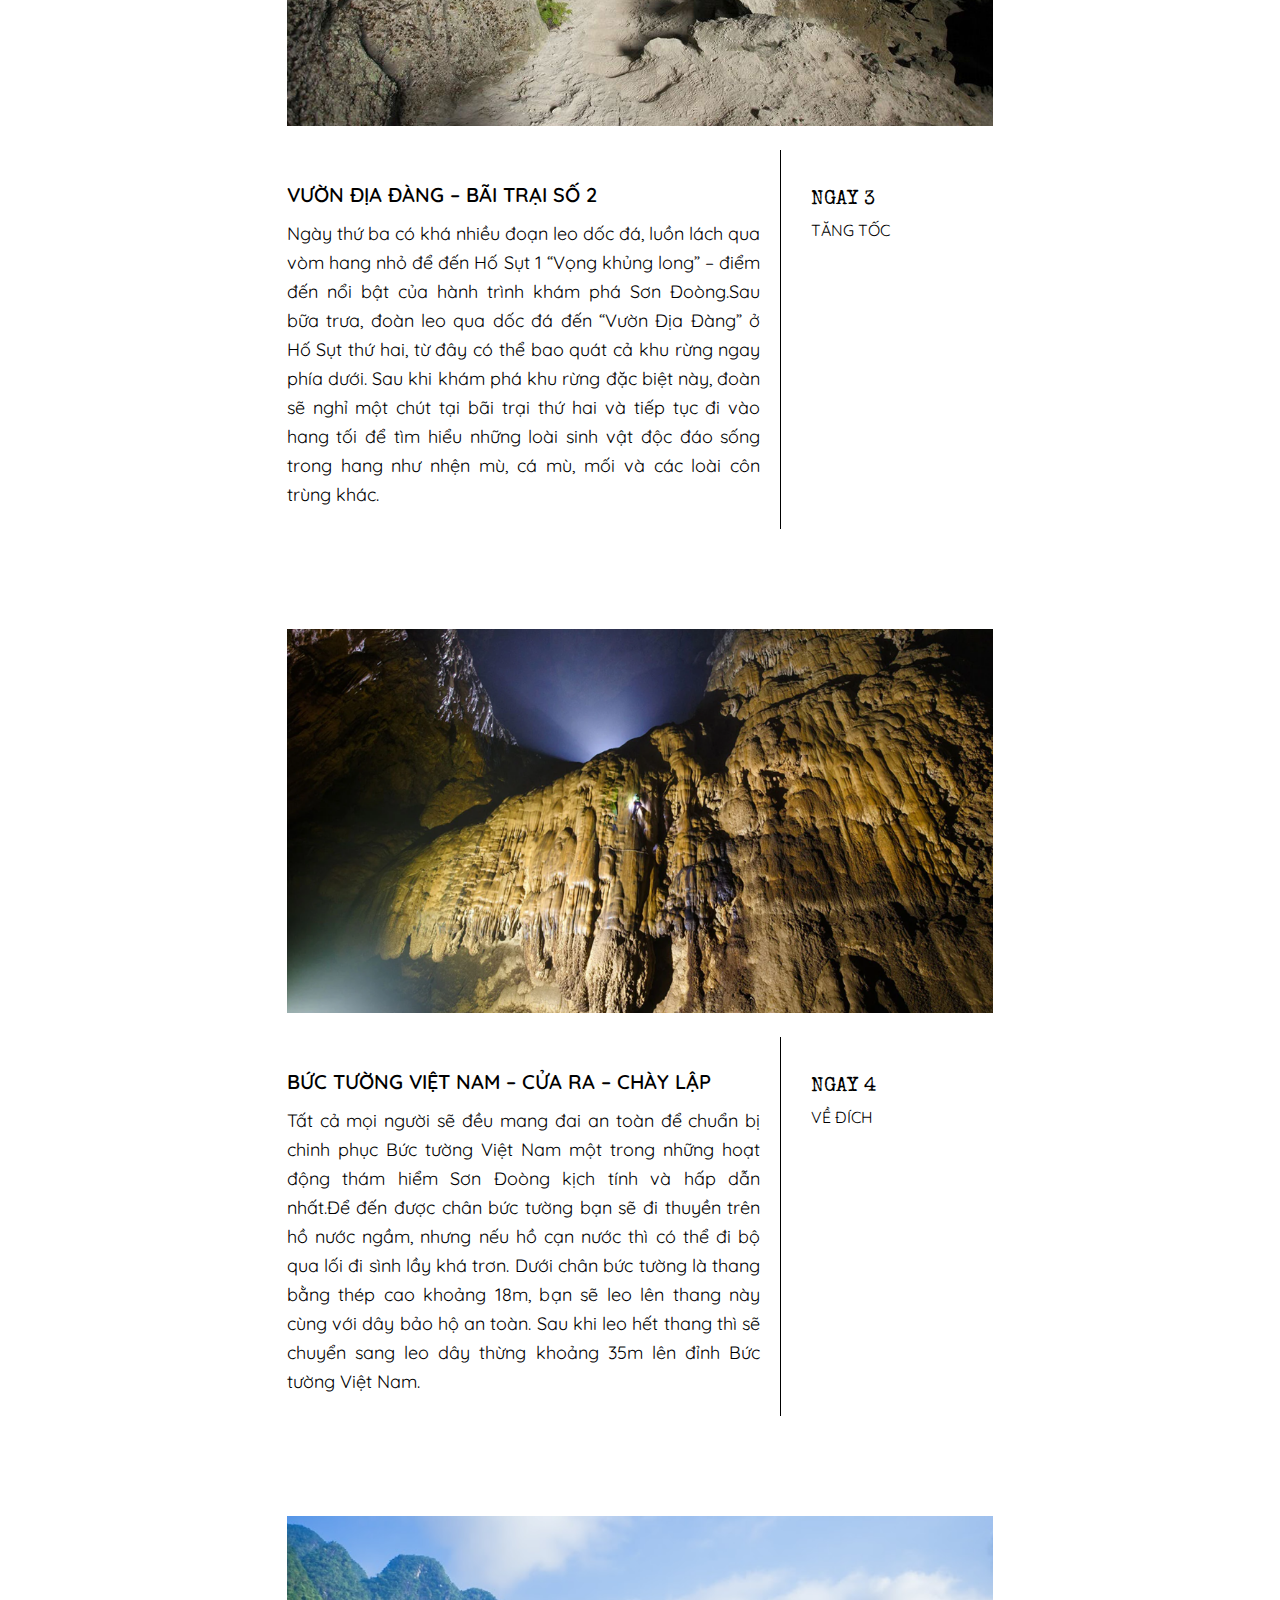
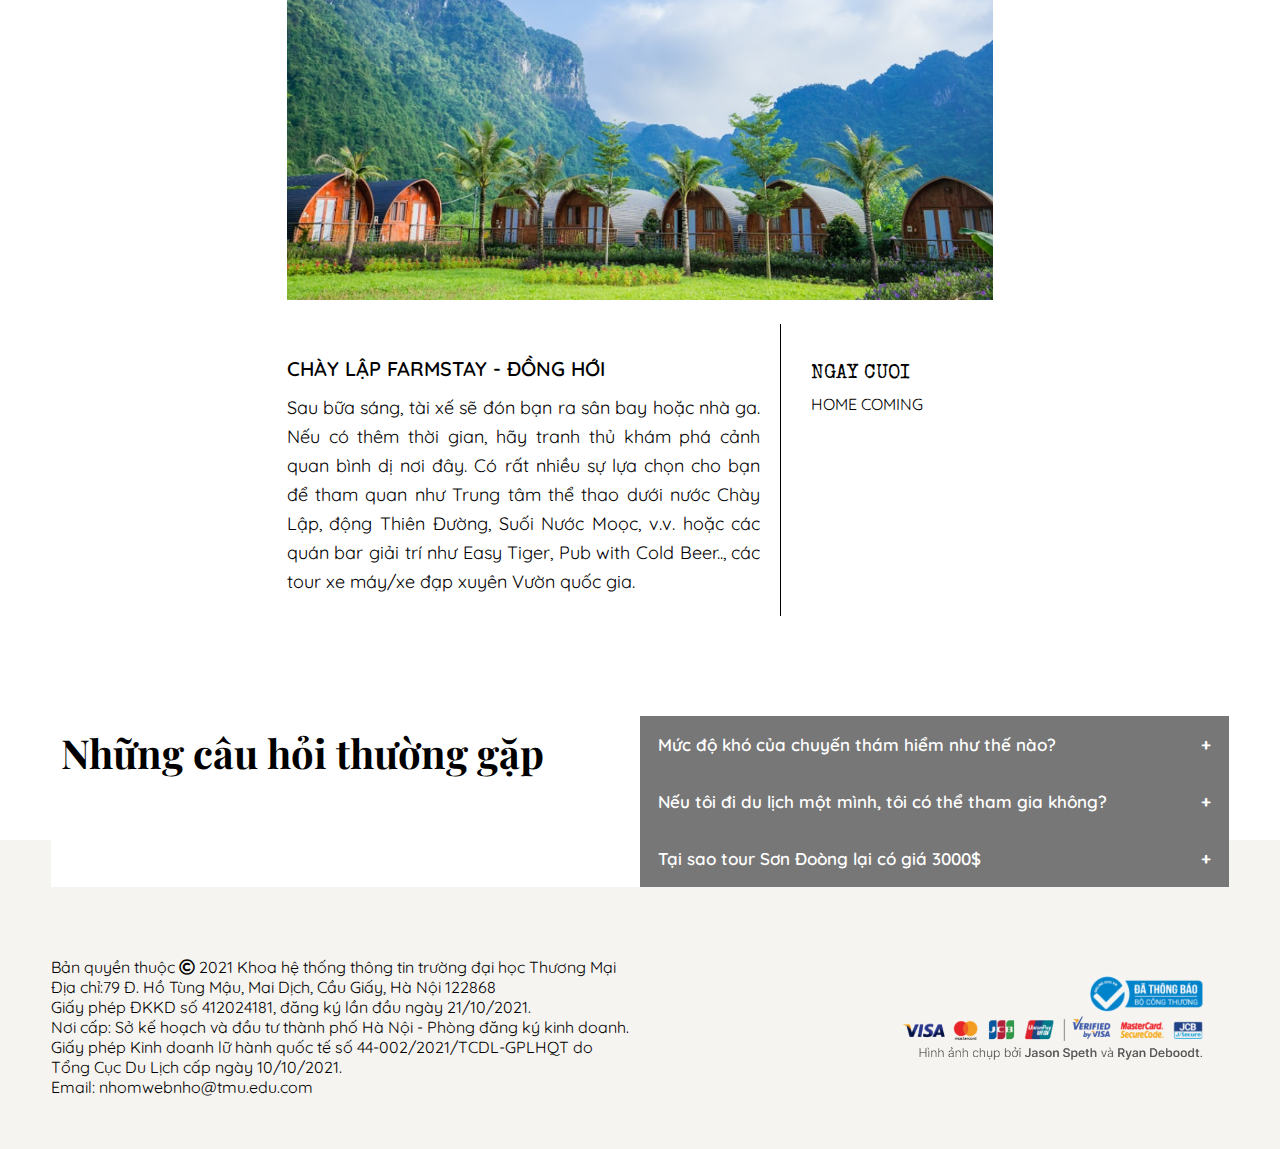
<file: html/thongtintour.html>
<!DOCTYPE html>
<html lang="en">
<head>
    <meta charset="UTF-8">
    <meta http-equiv="X-UA-Compatible" content="IE=edge">
    <meta name="viewport" content="width=device-width, initial-scale=1.0">
    <title>Tour du lịch - Hang Sơn Đoòng</title>
    <!--tùy chỉnh tiêu đề-->
    <link rel="shortcut icon" href="../favicon.ico" type="image/x-icon">
    <!--logo trên thanh địa chỉ-->
    <link rel="stylesheet" href="../style.css">
    <link rel="stylesheet" href="../css/thongtintour.css">
    <!--mỗi trang sẽ bao gồm 1 link tới file css chung là style.css và 1 file css riêng-->
    <link href="https://cdnjs.cloudflare.com/ajax/libs/font-awesome/5.15.0/css/all.min.css" rel="stylesheet">
    <!--địa chỉ icon-->
    <link rel="preconnect" href="https://fonts.googleapis.com">
    <link rel="preconnect" href="https://fonts.gstatic.com" crossorigin>
    <link href="https://fonts.googleapis.com/css2?family=Special+Elite&display=swap" rel="stylesheet">
    <link href="https://fonts.googleapis.com/css2?family=Quicksand:wght@300&display=swap" rel="stylesheet">
    <link href="https://fonts.googleapis.com/css2?family=Playfair+Display:wght@900&display=swap" rel="stylesheet">
    <link href="https://fonts.googleapis.com/css2?family=Quicksand:wght@600&display=swap" rel="stylesheet">
    <link href="https://fonts.googleapis.com/css2?family=Quicksand:wght@700&display=swap" rel="stylesheet">
    <!--toàn bộ font chữ được dùng-->   
</head>
<body>
    <div class="box-text-link">
        <a href="../html/datvedattour.html">Mua vé</a>
    <!--nút mua vé ngay-->
    </div>
    <div id="main">
        <div class="header-container">
            <!-- phần header trên cùng của trang web, gồm logo, menu và liên hệ mxh-->
                <div class="header-logo">
                    <a href="../index.html">SON DOONG</a>  
                </div>
                <div class="header-space">
                    <hr>
                </div>
                <div class="header-menu">
                    <ul class="header-menu-list">
                        <!-- menu của trang web -->
                        <li><a href="../index.html">trang chủ</a></li>
                        <li><a href="../html/datvedattour.html">Đặt vé</a></li>
                        <li><a href="../html/thongtingioithieu.html">Giới thiệu</a></li>
                        <li><a href="../html/thongtindiadiem.html">Địa điểm</a></li>
                        <li><a href="thongtintour.html">Lướt xem Tour</a></li>
                        <li><a href="../html/taikhoan.html">Tài khoản</a></li>
                    </ul>
                </div>
                <div class="header-contact">
                    <ul class="header-contact-list">
                        <!-- các địa chỉ liên hệ tới mạng xã hội -->
                        <li>
                            <a href="https://www.instagram.com/explore/locations/2010123542607419/son-doong-cave/">
                                <i class="fab fa-instagram-square"></i>
                            </a>
                        </li>
                        <li>
                            <a href="https://www.facebook.com/sondoongcavevn/">
                                <i class="fab fa-facebook-f"></i>
                            </a>
                        </li>
                        <li>
                            <a href="https://twitter.com/sondoongvn">
                                <i class="fab fa-twitter"></i>
                            </a>
                        </li>
                        <li>
                            <a href="https://www.pinterest.com/midori_nguyen94/son-doong-cave/">
                                <i class="fab fa-pinterest"></i>
                            </a>
                        </li>
                    </ul>
                </div>
        </div>
        <div class="main-container">
            <!--nội dung chính của trang web-->
            <img src="../images/anh22.png" alt="" class="image-one">
            <div class="straight-line"> <br><br><br><br><br><br><br><br><br><br><br>
            </div>
            <div class="box-text-group">
                <div class="bold-text-one">
                    Tour du lịch 4 ngày
                </div>
                <div class="box-menu-text-one">
                    <a href="thongtintour.html#ngay1">Ngày 1</a>
                    <a href="thongtintour.html#ngay2">Ngày 2</a>
                    <a href="thongtintour.html#ngay3">Ngày 3</a>
                    <a href="thongtintour.html#ngay4">Ngày 4</a>
                    <a href="thongtintour.html#ngaycuoi">Ngày cuối</a>
                </div>
            </div>
            <div class="straight-line-two"> <br><br><br><br><br><br><br><br><br><br><br>
                <br><br><br><br><br><br><br>
            </div>
            <div id="ngay1" class='day'>
                <img src="../images/anh23.png" alt="" srcset="">
                <div class="table-text">
                    <div class="table-text-left">
                        <div class="table-text-left-title">
                            BẢN ĐOÒNG – HANG ÉN
                        </div>
                        <div class="table-text-left-content">
                        Để đến được Hang Sơn Đoòng chỉ có lối vào duy nhất là đi qua Hang Én, 
                        bất cứ du khách nào không thể hoàn thành một trong các chặng
                        trong ngày đầu tiên một cách dễ dàng sẽ phải quay lại Phong Nha và không
                         được phép tiếp tục tham gia chuyến đi. (Để đảm bảo an toàn cho cá nhân bạn
                        và cho đoàn)
                        </div>
                    </div>
                    <div class="table-text-right">
                        <div class="table-text-right-title">
                            Ngay 1
                        </div>
                        <div class="table-text-right-content">
                            Khởi động
                        </div>
                    </div>
                </div>
            </div>
            <div id="ngay2" class='day'>
                <img src="../images/anh24.png" alt="" srcset="">
                <div class="table-text">
                    <div class="table-text-left">
                        <div class="table-text-left-title">
                            CỬA HANG – BÃI TRẠI SỐ 1
                        </div>
                        <div class="table-text-left-content">
                            Đoàn dừng chân ăn trưa trước khi mang đai
                            an toàn và leo xuống cửa Hang Sơn Đoòng
                            qua những dốc đá lớn và đồi cát để đến khu vực
                            “Bàn chân chó” (Hand of Dog). Khoảng 16:00, đoàn
                            sẽ đến khu cắm trại thứ nhất của Hang Sơn Đoòng,
                            từ đây có thể nhìn sang Hố Sụt 1 mờ ảo phía xa.
                            Nếu điều kiện thời tiết tốt thì có thể tham quan
                            hành lang hóa thạch, hoặc bơi lội ở sông ngầm gần
                            đó trước khi quay lại bãi trại. 
                        </div>
                    </div>
                    <div class="table-text-right">
                        <div class="table-text-right-title">
                            Ngay 2
                        </div>
                        <div class="table-text-right-content">
                            Vượt chướng <br> ngại vật
                        </div>
                    </div>
                </div>
            </div>
            <div id="ngay3" class='day'>
                <img src="../images/anh25.png" alt="" srcset="">
                <div class="table-text">
                    <div class="table-text-left">
                        <div class="table-text-left-title">
                            VƯỜN ĐỊA ĐÀNG – BÃI TRẠI SỐ 2
                        </div>
                        <div class="table-text-left-content">
                            Ngày thứ ba có khá nhiều đoạn leo dốc đá, 
                            luồn lách qua vòm hang nhỏ để đến Hố Sụt 1 
                            “Vọng khủng long” – điểm đến nổi bật của hành 
                            trình khám phá Sơn Đoòng.Sau bữa trưa, đoàn leo
                            qua dốc đá đến “Vườn Địa Đàng” ở Hố Sụt thứ hai,
                            từ đây có thể bao quát cả khu rừng ngay phía dưới.
                            Sau khi khám phá khu rừng đặc biệt này, đoàn sẽ nghỉ
                            một chút tại bãi trại thứ hai và tiếp tục đi vào hang 
                            tối để tìm hiểu những loài sinh vật độc đáo sống trong
                            hang như nhện mù, cá mù, mối và các loài côn trùng khác.
                        </div>
                    </div>
                    <div class="table-text-right">
                        <div class="table-text-right-title">
                            Ngay 3
                        </div>
                        <div class="table-text-right-content">
                            Tăng tốc
                        </div>
                    </div>
                </div>
            </div>
            <div id="ngay4" class='day'>
                <img src="../images/anh26.png" alt="" srcset="">
                <div class="table-text">
                    <div class="table-text-left">
                        <div class="table-text-left-title">
                            BỨC TƯỜNG VIỆT NAM – CỬA RA – CHÀY LẬP
                        </div>
                        <div class="table-text-left-content">
                            Tất cả mọi người sẽ đều mang đai an toàn để
                            chuẩn bị chinh phục Bức tường Việt Nam một
                            trong những hoạt động thám hiểm Sơn Đoòng
                            kịch tính và hấp dẫn nhất.Để đến được chân 
                            bức tường bạn sẽ đi thuyền trên hồ nước ngầm,
                            nhưng nếu hồ cạn nước thì có thể đi bộ qua lối
                            đi sình lầy khá trơn. Dưới chân bức tường là
                            thang bằng thép cao khoảng 18m, bạn sẽ leo lên
                            thang này cùng với dây bảo hộ an toàn. Sau khi
                            leo hết thang thì sẽ chuyển sang leo dây thừng 
                            khoảng 35m lên đỉnh Bức tường Việt Nam.
                        </div>
                    </div>
                    <div class="table-text-right">
                        <div class="table-text-right-title">
                            Ngay 4
                        </div>
                        <div class="table-text-right-content">
                            Về đích
                        </div>
                    </div>
                </div>
            </div>
            <div id="ngaycuoi" class='day'>
                <img src="../images/anh27.png" alt="" srcset="">
                <div class="table-text">
                    <div class="table-text-left">
                        <div class="table-text-left-title">
                            CHÀY LẬP FARMSTAY - ĐỒNG HỚI
                        </div>
                        <div class="table-text-left-content">
                            Sau bữa sáng, tài xế sẽ đón bạn ra sân bay hoặc nhà ga.
                            Nếu có thêm thời gian, hãy tranh thủ khám phá cảnh quan 
                            bình dị nơi đây. Có rất nhiều sự lựa chọn cho bạn để 
                            tham quan như Trung tâm thể thao dưới nước Chày Lập,
                            động Thiên Đường, Suối Nước Moọc, v.v. hoặc các quán
                            bar giải trí như Easy Tiger, Pub with Cold Beer..,
                            các tour xe máy/xe đạp xuyên Vườn quốc gia.
                        </div>
                    </div>
                    <div class="table-text-right">
                        <div class="table-text-right-title">
                            Ngay cuoi
                        </div>
                        <div class="table-text-right-content">
                            Home coming
                        </div>
                    </div>
                </div>
            </div>
            
            <div class="big-group">
                <div class="big-group-title">
                    Những câu hỏi thường gặp
                </div>
                <div class="group-collapse">
                    <button class="group-collapse-title">Mức độ khó của chuyến thám hiểm như thế nào?</button>
                    <div class="group-collapse-content">
                        <p>Chuyến Thám hiểm Sơn Đoòng này được đánh giá là khó và bạn phải có thể lực tốt
                        cộng với kinh nghiệm đi trek thường xuyên. </p>
                    </div>
                    <button class="group-collapse-title">Nếu tôi đi du lịch một mình, tôi có thể tham gia không?</button>
                    <div class="group-collapse-content">
                        <p>Tour của chúng tôi được sắp xếp lịch khởi hành cố định và khách du lịch có thể 
                        đăng ký tham gia, vì an toàn và sức chứa, mỗi tour đều có giới hạn số lượng 
                        người tham gia tối đa. Bạn có thể đăng ký tham gia vào những ngày có lịch khởi hành,
                        và ngày xuất phát cũng sẽ có những người khác tham gia tour cùng bạn.</p>
                    </div>
                    <button class="group-collapse-title">Tại sao tour Sơn Đoòng lại có giá 3000$</button>
                    <div class="group-collapse-content">
                        <p>Tour thám hiểm Sơn Đoòng, hang động lớn nhất thế giới được UBND tỉnh Quảng
                        Bình xác định là loại hình tour du lịch mạo hiểm đẳng cấp quốc tế, các tiêu
                        chí thiết kế tour cũng như các tiêu chuẩn an toàn theo tiêu chuẩn Châu Âu. 
                        Mỗi tour có 10 khách nhưng phải cần đến 30 người phục vụ, trong đó có chuyên
                        gia hang động, hướng dẫn viên, trợ lý an toàn, đầu bếp và porter mang tổng
                        cộng khoảng 600kg thiết bị vào và ra khỏi hang. Tất cả mọi thứ mang vào đều
                        phải mang ra khỏi hang, bao gồm chất thải con người.</p>
                    </div>
                </div>
            </div>
        </div>
        <div class="footer-container">
            <div class="footer-container-left">
                <div>Bản quyền thuộc <i class="far fa-copyright"></i> 2021
                     Khoa hệ thống thông tin trường đại học Thương Mại
                </div>
                <div>Địa chỉ:79 Đ. Hồ Tùng Mậu, Mai Dịch, Cầu Giấy, Hà Nội 122868</div>
                <div>Giấy phép ĐKKD số 412024181, đăng ký lần đầu ngày 21/10/2021.</div>
                <div>Nơi cấp: Sở kế hoạch và đầu tư thành phố Hà Nội - Phòng đăng ký kinh doanh.</div>
                <div>Giấy phép Kinh doanh lữ hành quốc tế số 44-002/2021/TCDL-GPLHQT 
                do <br> Tổng Cục Du Lịch cấp ngày 10/10/2021.</div>
                <div>Email: nhomwebnho@tmu.edu.com</div>
            </div>
            <div class="footer-container-right">
                <img src="../images/anh13.png" alt="">
            </div>
        </div>
    </div>  
    <button onclick="topFunction()" id="myBtn" title="Go to top"><i class="fas fa-chevron-up"></i></button>
    <!--tạo nút quay về đầu trang bằng javaScript-->
    <script src="../script.js"></script>  
    <script src="../js/thugonmenu.js"></script>
    <!--file này dùng chung script chạy cuộn menu như file thongtindiadiem.html-->
</body>
</html>
</file>
<file: style.css>
/* toàn bộ định dạng trong này được áp dụng cho toàn bộ các trang html, php */
/*do bài thuyết trình của cả nhóm được thực hiện trên nhiều thiết bị bao gồm cả
máy tính để bàn và laptop với nhiều kích thước khác nhau, nên nhóm sẽ cố gắng
sử dụng định dạng css ở nhiều thẻ @media tương ứng với nhiều độ phân giải màn hình
để hạn chế tình trạng hiện thị không giống với mong muốn (tuy nhiên vẫn có 1 số phần
tử định dạng chưa chuẩn so với độ phân giải màn hình 1080p với scale and layout 150%.
cô và các bạn có thể chuột phải ở màn hình desktop chọn display settings để chuyển
vể tỷ lệ này nếu gặp lỗi hiển thị (có 1 số màn hình 2k, 4k, 480p ở window 10
hoặc retina ở mac os sẽ hiển thị không đúng). Ngoài ra nhóm cũng làm dựa trên trình duyệt
google chrome, các trình duyệt khác như microsoft edge, sẽ cho ra 1 vài kết quả không
giống với mong muốn như ở thẻ input sẽ tự động bo tròn các góc*/
*{
    cursor: url(http://cur.cursors-4u.net/cursors/cur-11/cur1054.cur), auto !important;
    /* thay đổi định dạng con trỏ chuột */
    margin: 0; padding: 0;
    /* riêng nhóm * này áp dụng cho mọi phần tử nếu không có áp dụng cá nhân */
}
html {
    scroll-behavior: smooth;
}
/*cuộn mượt trang*/
::selection {
    background:#d3d3d3; 
    color:#555;
}
  ::-moz-selection {
    background:#d3d3d3; 
    color:#555;
}
  ::-webkit-selection {
    background:#d3d3d3; 
    color:#555;
}
/* điều chỉnh màu cuộn chữ khi copy */
a{
    text-decoration: none;
}
a:hover{
    cursor: url(http://ani.cursors-4u.net/cursors/cur-12/cur1080.cur), auto !important;
    font-weight: 700;
}
#main{
    position: relative;
    z-index:12;
    margin: 4%;
}

.header-container{
    display: flex;
    justify-content: space-between;
}
.header-logo a{
    font-family: 'Special Elite', cursive;
    font-size: 30px;
    line-height: 30px;
    color: #212121;
    text-decoration: none;
}
@media only screen and (max-width: 1280px) {
/* phần này được dùng để dịnh dạng cho màn hình có độ phân giải 720p HD */
    hr {
        width:330px;
        height:.3px; 
        background: rgb(0, 0, 0) ;
        font-weight: 400;
        padding:0px;
    }
}
@media only screen and (min-width: 1281px) and (max-width: 1790px) {
    /*phần này được dùng để định dạng cho màn hình có độ phân giải nửa vầng trăng*/
    hr {
        width:500px;
        height:.3px; 
        background: rgb(0, 0, 0) ;
        font-weight: 400;
        padding:0px;
    }
}
@media only screen and (min-width: 1790px) and (max-width: 1920px) {
/*phần này được dùng để định dạng cho màn hình có độ phân giải 1080p full hd*/
    hr {
        width:880px;
        height:.3px; 
        background: rgb(0, 0, 0) ;
        font-weight: 400;
        padding:0px;
    }
}
.header-space{
    text-align: center;
    padding: 10px 0;
}
.header-menu-list{
    list-style-type: none;
    text-transform: uppercase;
    font-family: 'Quicksand', sans-serif;
    display: flex;
    justify-content: space-between;
    margin: 0;
    padding: 0;
}
.header-contact{
    padding: 2px 0;
}
.header-menu-list a{
    font-size: 14px;
    text-decoration: none;
    color: black;
    padding:8px; 
}
.header-contact-list{
    list-style-type: none;
    display: flex;
    justify-content: space-between;
    margin: 0;
    padding: 0;
}
.header-contact-list li{
    font-size: 16px;
    line-height: 16px;
    font-weight: 400;
    padding: 0 5px;
}
.header-contact-list a{
    font-size: 14px;
    text-decoration: none;
    color: black;
    padding: 0;
    margin: 0;
}
.header-contact-list li a i:hover{
    cursor: url(http://ani.cursors-4u.net/cursors/cur-12/cur1080.cur), auto !important;
}
.footer-container{
    font-family: 'Quicksand', sans-serif;
    width: 100%;
    display: flex;
    justify-content: 70% 30%;
    padding-top: 70px;
}
.footer-container-left{
    width: 70%;
}
.footer-container-right{
    width: 30%;
}
.footer-container-right img{
    display: block;
    position: relative;
    width: 100%;
}
.box-text-link{
    font-family: 'Quicksand', sans-serif;
    text-transform: uppercase;
    position: fixed;
    margin-top: 170px;
    margin-left: -140px;
    transform: rotate(-90deg);
    font-weight: 700;
    padding: 15px 80px;
    background-color: #212121;
    z-index: 12;
}
@media only screen and (max-width: 1280px) {
/* phần này được dùng để dịnh dạng cho màn hình có độ phân giải 720p HD */
    .box-text-link{
        font-family: 'Quicksand', sans-serif;
        text-transform: uppercase;
        position: fixed;
        display: block;
        margin-top: 190px;
        margin-left: -90px;
        transform: rotate(-90deg);
        font-weight: 700;
        padding: 15px 80px;
        background-color: #212121;
        z-index: 40;
        text-align: center;
    }
}
@media only screen and (min-width: 1281px) and (max-width: 1790px) {
    /*phần này được dùng để định dạng cho màn hình có độ phân giải nửa vầng trăng*/
        .box-text-link{
            font-family: 'Quicksand', sans-serif;
            text-transform: uppercase;
            position: fixed;
            display: block;
            margin-top: 250px;
            width: 90px;
            margin-left: -100px;
            height: 20px;
            transform: rotate(-90deg);
            font-weight: 700;
            padding: 15px 80px;
            background-color: #212121;
            z-index: 40;
            text-align: center;
        }
    }
@media only screen and (min-width: 1790px) and (max-width: 1920px) {
/*phần này được dùng để định dạng cho màn hình có độ phân giải 1080p full hd*/
    .box-text-link{
        font-family: 'Quicksand', sans-serif;
        text-transform: uppercase;
        position: fixed;
        display: block;
        margin-top: 340px;
        width: 90px;
        margin-left: -100px;
        height: 20px;
        transform: rotate(-90deg);
        font-weight: 700;
        padding: 15px 80px;
        background-color: #212121;
        z-index: 40;
        text-align: center;
    }
}
.box-text-link:hover{
    cursor: url(http://ani.cursors-4u.net/cursors/cur-12/cur1080.cur), auto !important;
}
.box-text-link a{
    color: white;
}
#myBtn {
    display: none;
    position: fixed;
    bottom: 20px; 
    right: 30px; 
    z-index: 99; 
    border: none;
    outline: none;
    background-color: #212121;
    color: white;
    cursor: pointer; 
    padding: 10px;
    border-radius: 15px;
    font-size: 20px;
}
  
#myBtn:hover {
    background-color: #555;
    color:#ffffff
}
.straight-line{
    border-left: 1.2px solid rgb(0, 0, 0);
    margin: 0 50%;
}
</file>
<file: css/datvedattour.css>
@media only screen and (max-width: 1280px) {
    /* phần này được dùng để dịnh dạng cho màn hình có độ phân giải 720p HD */
    body{
        background-repeat:no-repeat; /*dòng này bắt buộc phải có*/
        /* các màu được xắp xếp theo thứ tự để tạo ra nền xen kẽ 2 màu*/
        background-image:  
            linear-gradient(to right, #E9E9E5, #E9E9E5), 
            linear-gradient(to right, white, white), 
            linear-gradient(to right, #F6F4F1, #F6F4F1),
            linear-gradient(to right, white, white),
            linear-gradient(to right, #E9E9E5, #E9E9E5) ;
        background-position:
            0 0, 
            0 1000px,
            0 2240px,
            0 4100px,
            0 4670px;
        background-size:  
            100% 1550px,
            100% 1000px, 
            100% 800px,
            100% 200px, 
            100% 700px;
    }
}
@media only screen and (min-width: 1281px) and (max-width: 1790px) {
    /*phần này được dùng để định dạng cho màn hình có độ phân giải nửa vầng trăng*/
    body{
        background-repeat:no-repeat; /*dòng này bắt buộc phải có*/
        /* các màu được xắp xếp theo thứ tự để tạo ra nền xen kẽ 2 màu*/
        background-image:  
            linear-gradient(to right, #E9E9E5, #E9E9E5), 
            linear-gradient(to right, white, white), 
            linear-gradient(to right, #F6F4F1, #F6F4F1),
            linear-gradient(to right, white, white),
            linear-gradient(to right, #E9E9E5, #E9E9E5) ;
        background-position:
            0 0, 
            0 1000px,
            0 2440px,
            0 4100px,
            0 4670px;
        background-size:  
            100% 1670px,
            100% 1000px, 
            100% 800px,
            100% 200px, 
            100% 700px;
    }
}
@media only screen and (min-width: 1790px) and (max-width: 1920px) {
/*phần này được dùng để định dạng cho màn hình có độ phân giải 1080p full hd*/
    body{
        background-repeat:no-repeat; /*dòng này bắt buộc phải có*/
        /* các màu được xắp xếp theo thứ tự để tạo ra nền xen kẽ 2 màu*/
        background-image:  
            linear-gradient(to right, #E9E9E5, #E9E9E5), 
            linear-gradient(to right, white, white), 
            linear-gradient(to right, #F6F4F1, #F6F4F1),
            linear-gradient(to right, white, white),
            linear-gradient(to right, #E9E9E5, #E9E9E5) ;
        background-position:
            0 0, 
            0 1000px,
            0 2640px,
            0 4100px,
            0 4670px;
        background-size:  
            100% 1820px,
            100% 1000px, 
            100% 800px,
            100% 200px, 
            100% 700px;
    }
}
.image-one{
    position: relative;
    width: 100%;
    padding-top: 30px;
}
.bold-text-one{
    font-family: 'Playfair Display', serif;
    font-size: 55px;
    color:#212121;
    text-align: center;
}
.box-text-one{
    margin-left: 52%;
    margin-right: 15%;
}
.box-text-one-title{
    font-family: 'Special Elite', cursive;
    font-size: 18px;
    padding-bottom: 20px;
}
.box-text-one-content{
    font-family: 'Quicksand', sans-serif;
    font-size: 18px;
    line-height: 32px;
    text-align: justify;
}
@media only screen and (max-width: 1280px) {
    /* phần này được dùng để dịnh dạng cho màn hình có độ phân giải 720p HD */
    .straight-line-two{
        border-left: 1.2px solid rgb(0, 0, 0);
        margin: -22% 50% 10% 50%;
    }
}
@media only screen and (min-width: 1281px) and (max-width: 1790px) {
    /*phần này được dùng để định dạng cho màn hình có độ phân giải nửa vầng trăng*/
    .straight-line-two{
        border-left: 1.2px solid rgb(0, 0, 0);
        margin: -16% 50% 5% 50%;
    }
}
@media only screen and (min-width: 1790px) and (max-width: 1920px) {
    /*phần này được dùng để định dạng cho màn hình có độ phân giải 1080p full hd*/
    .straight-line-two{
        border-left: 1.2px solid rgb(0, 0, 0);
        margin: -12% 50% 0% 50%;
    } 
}
.three-column{
    position: relative;
    display: flex;
    justify-content: space-between;
    margin: 5%;
    margin-top: -105px;
    margin-bottom: 100px;
}
.image-last{
    position: relative;
    display: block;
    width: 70%;
    height: 90%;
    margin-left: 15%;
}
.image-last:hover{
    cursor: url(http://ani.cursors-4u.net/cursors/cur-12/cur1080.cur), auto !important;

}
.column-group-text-one{
    position: relative;
    display: block;
    text-align: center;
    margin-top: 20px;
    font-family: 'Quicksand', sans-serif;
    font-weight: 500;
    font-size: 17px;
    text-decoration: none;
    color: black;
}
.column-group-text-two{
    text-align: center;
    font-family: 'Quicksand', sans-serif;
    font-weight: 400;
    color: #3f3f3f;

}
.big-group{
    position: relative;
    display: grid;
    grid-template-columns: 50% 50%;
    background-color:none;
}
.big-group-title{
    font-family: 'Playfair Display', sans-serif;
    font-size: 40px;
    font-weight: 700;
    padding: 10px;
}
.group-collapse{
    position: relative;
    width: 100%;
}
.group-collapse-title {
    font-family: 'Quicksand', sans-serif;
    background-color: #777;
    color: white;
    cursor: pointer;
    padding: 18px;
    width: 100%;
    border: none;
    text-align: left;
    outline: none;
    font-size: 17px;
    font-weight: 600;
    cursor: url(http://ani.cursors-4u.net/cursors/cur-12/cur1080.cur), auto !important;
}
.group-collapse-title:after {
    content: '\002B';
    color: white;
    font-weight: bold;
    float: right;
    margin-left: 5px;
  }
.active:after {
    content: "\2212";
}
.group-collapse-title:after{
    background-color: #777;
}
.group-collapse-content{
    padding: 0 20px;
    max-height: 0;
    overflow: hidden;
    transition: max-height 0.2s ease-out;
    background-color: #f1f1f1;
}
.group-collapse-content p{
    margin: 10px;
    text-align: justify;
    font-family: 'Quicksand', sans-serif;
}
</file>
<file: css/taikhoan.css>
@media only screen and (max-width: 1280px) {
    /* phần này được dùng để dịnh dạng cho màn hình có độ phân giải 720p HD */
    body{
        background-repeat:no-repeat; /*dòng này bắt buộc phải có*/
        /* các màu được xắp xếp theo thứ tự để tạo ra nền xen kẽ 2 màu*/
        background-image:  
            linear-gradient(to right, #E9E9E5, #E9E9E5), 
            linear-gradient(to right, white, white), 
            linear-gradient(to right, #E9E9E5, #E9E9E5);
        background-position:
            0 0, 
            0 1000px,
            0 1690px;
        background-size:  
            100% 950px,
            100% 200px, 
            100% 800px;
    }
}
@media only screen and (min-width: 1281px) and (max-width: 1790px) {
    /*phần này được dùng để định dạng cho màn hình có độ phân giải nửa vầng trăng*/
    body{
        background-repeat:no-repeat; /*dòng này bắt buộc phải có*/
        /* các màu được xắp xếp theo thứ tự để tạo ra nền xen kẽ 2 màu*/
        background-image:  
            linear-gradient(to right, #E9E9E5, #E9E9E5), 
            linear-gradient(to right, white, white), 
            linear-gradient(to right, #E9E9E5, #E9E9E5);
        background-position:
            0 0, 
            0 1000px,
            0 1790px;
        background-size:  
            100% 950px,
            100% 200px, 
            100% 800px;
    }
}
@media only screen and (min-width: 1790px) and (max-width: 1920px) {
/*phần này được dùng để định dạng cho màn hình có độ phân giải 1080p full hd*/
body{
    background-repeat:no-repeat; /*dòng này bắt buộc phải có*/
    /* các màu được xắp xếp theo thứ tự để tạo ra nền xen kẽ 2 màu*/
    background-image:  
        linear-gradient(to right, #E9E9E5, #E9E9E5), 
        linear-gradient(to right, white, white), 
        linear-gradient(to right, #E9E9E5, #E9E9E5);
    background-position:
        0 0, 
        0 1000px,
        0 1900px;
    background-size:  
        100% 960px,
        100% 200px, 
        100% 800px;
}
}
.image-one{
    position: relative;
    width: 100%;
    padding-top: 30px;
}
.bold-text-one{
    font-family: 'Playfair Display', serif;
    font-size: 55px;
    color:#212121;
    text-align: center;
}
.straight-line-two{
    border-left: 1.2px solid rgb(0, 0, 0);
    margin: -23% 50% 10% 50%;
}
.text-container{
    display: flex;
    justify-content: space-around;
    margin-left:10% ;
    margin-right:10% ;
}
.text-form{
    display: flex;
    flex-direction: column;
}
.text-form input{
    background-color: transparent;
    border: 0;
    border-bottom: 1px solid black;
    padding-bottom: 10px;
    margin: 10px;
    width: 400px;
    font-family: 'Quicksand', sans-serif;
    font-size: 18px;
    font-weight: 600;
}
.text-form input:focus{
    outline: none;
}
.send-info{
    font-family: 'Quicksand', sans-serif;
    background-color: #212121;
    color: white;
    outline: none;
    border: 0;
    width: 240px;
    padding: 15px 60px;
    font-size: 18px;
    font-weight: 600;
    margin-left: 170px;
    margin-top: 80px;
    cursor: url(http://ani.cursors-4u.net/cursors/cur-12/cur1080.cur), auto !important;
}
.send-info a{
    text-decoration: none;
    color:white;
}
.text-box{
    width: 400px;
    margin: 10px;
}
.text-box-title{
    font-family: 'Quicksand', sans-serif;
    font-size: 20px;
    font-weight: 600;
    margin-bottom: 20px;
}
.text-box-content{
    font-family: 'Quicksand', sans-serif;
    text-align: justify;
    font-size: 18px;
    line-height: 32px;
}
@media only screen and (max-width: 1280px) {
    /* phần này được dùng để dịnh dạng cho màn hình có độ phân giải 720p HD */
    .text-box-signin{
        margin-top: 270px;
        font-family: 'Quicksand', sans-serif;
    }
}
@media only screen and (min-width: 1281px) and (max-width: 1790px) {
    /*phần này được dùng để định dạng cho màn hình có độ phân giải nửa vầng trăng*/
    .text-box-signin{
        margin-top: 280px;
        font-family: 'Quicksand', sans-serif;
    }
}
@media only screen and (min-width: 1790px) and (max-width: 1920px) {
    /*phần này được dùng để định dạng cho màn hình có độ phân giải 1080p full hd*/
    .text-box-signin{
        margin-top: 280px;
        font-family: 'Quicksand', sans-serif;
    } 
}

.text-box-signin a{
    font-family: 'Quicksand', sans-serif;
    text-decoration: none;
    color: black;
    font-size: 19px;
    font-weight: 600;
}
.straight-line-two{
    border-left: 1.2px solid rgb(0, 0, 0);
    margin: -4.5% 50% 10% 50%;
}
.three-column-two{
    display: flex;
    justify-content: space-between;
}
.image-last{
    width: 26%;
    margin: -100px 35px 0 35px ;
    height: 26%;
}
@media only screen and (max-width: 1280px) {
    /* phần này được dùng để dịnh dạng cho màn hình có độ phân giải 720p HD */
    .three-column-two-text{
        font-family: 'Special Elite', cursive;
        text-transform: uppercase;
        transform: rotate(90deg);
        font-size: 18px;
        text-align: center;
        margin: 120px;
        margin-top:100px;
        padding: 10px;
    }
}
@media only screen and (min-width: 1281px) and (max-width: 1790px) {
    /*phần này được dùng để định dạng cho màn hình có độ phân giải nửa vầng trăng*/
    .three-column-two-text{
        font-family: 'Special Elite', cursive;
        text-transform: uppercase;
        transform: rotate(90deg);
        font-size: 18px;
        text-align: center;
        margin: 120px;
        margin-top:100px;
        margin-left: 650px;
        padding: 10px;
        width: 100px;
    }
}
@media only screen and (min-width: 1790px) and (max-width: 1920px) {
/*phần này được dùng để định dạng cho màn hình có độ phân giải 1080p full hd*/
    .three-column-two-text{
        font-family: 'Special Elite', cursive;
        text-transform: uppercase;
        transform: rotate(90deg);
        font-size: 18px;
        text-align: center;
        margin: 120px;
        margin-top:100px;
        margin-left: 800px;
        padding: 10px;
        width: 120px;
    }
}
.form-field label {
    display: block;
    color: #777;
    margin-bottom: 5px;
}
.form-field input:focus {
    outline: none;
}
.form-field.error input {
    border-bottom: 1px solid rgb(255, 124, 124);
}
.form-field.success input {
    border-bottom: 1px solid black;
}
.form-field small {
    color: red;
    display: block;
    font-family: 'Quicksand', sans-serif;
    font-size: 14px;
    margin-left: 10px;
    width: 400px;
}
</file>
<file: css/taikhoanhai.css>
@media only screen and (max-width: 1280px) {
    /* phần này được dùng để dịnh dạng cho màn hình có độ phân giải 720p HD */
    body{
        background-repeat:no-repeat; /*dòng này bắt buộc phải có*/
        /* các màu được xắp xếp theo thứ tự để tạo ra nền xen kẽ 2 màu*/
        background-image:  
            linear-gradient(to right, #E9E9E5, #E9E9E5), 
            linear-gradient(to right, white, white), 
            linear-gradient(to right, #E9E9E5, #E9E9E5);
        background-position:
            0 0, 
            0 1000px,
            0 1420px;
        background-size:  
            100% 660px,
            100% 200px, 
            100% 800px;
    }
}
@media only screen and (min-width: 1281px) and (max-width: 1790px) {
    /*phần này được dùng để định dạng cho màn hình có độ phân giải nửa vầng trăng*/
    body{
        background-repeat:no-repeat; /*dòng này bắt buộc phải có*/
        /* các màu được xắp xếp theo thứ tự để tạo ra nền xen kẽ 2 màu*/
        background-image:  
            linear-gradient(to right, #E9E9E5, #E9E9E5), 
            linear-gradient(to right, white, white), 
            linear-gradient(to right, #E9E9E5, #E9E9E5);
        background-position:
            0 0, 
            0 1000px,
            0 1520px;
        background-size:  
            100% 680px,
            100% 200px, 
            100% 800px;
    }
}
@media only screen and (min-width: 1790px) and (max-width: 1920px) {
/*phần này được dùng để định dạng cho màn hình có độ phân giải 1080p full hd*/
    body{
        background-repeat:no-repeat; /*dòng này bắt buộc phải có*/
        /* các màu được xắp xếp theo thứ tự để tạo ra nền xen kẽ 2 màu*/
        background-image:  
            linear-gradient(to right, #E9E9E5, #E9E9E5), 
            linear-gradient(to right, white, white), 
            linear-gradient(to right, #E9E9E5, #E9E9E5);
        background-position:
            0 0, 
            0 1000px,
            0 1650px;
        background-size:  
            100% 680px,
            100% 200px, 
            100% 800px;
    }
}
.image-one{
    position: relative;
    width: 100%;
    padding-top: 30px;
}
.bold-text-one{
    font-family: 'Playfair Display', serif;
    font-size: 55px;
    color:#212121;
    text-align: center;
}
.straight-line-two{
    border-left: 1.2px solid rgb(0, 0, 0);
    margin: -23% 50% 10% 50%;
}
.text-container{
    display: flex;
    justify-content: space-around;
    margin-left:10% ;
    margin-right:10% ;
}
.text-form{
    display: flex;
    flex-direction: column;
}
.text-form input{
    background-color: transparent;
    border: 0;
    border-bottom: 1px solid black;
    padding-bottom: 10px;
    margin: 10px;
    width: 400px;
    font-family: 'Quicksand', sans-serif;
    font-size: 18px;
    font-weight: 600;
}
.text-form input:focus{
    outline: none;
}
.send-info{
    font-family: 'Quicksand', sans-serif;
    background-color: #212121;
    color: white;
    outline: none;
    border: 0;
    width: 240px;
    padding: 15px 60px;
    font-size: 18px;
    font-weight: 600;
    margin-left: 170px;
    margin-top: 80px;
    cursor: url(http://ani.cursors-4u.net/cursors/cur-12/cur1080.cur), auto !important;
}
.send-info a{
    text-decoration: none;
    color: white;
    padding: 10px;
}
.text-box{
    width: 400px;
    margin: 10px;
}
.text-box-title{
    font-family: 'Quicksand', sans-serif;
    font-size: 20px;
    font-weight: 600;
    margin-bottom: 20px;
}
.text-box-content{
    font-family: 'Quicksand', sans-serif;
    text-align: justify;
    font-size: 18px;
    line-height: 32px;
}
.text-box-signin{
    margin-top: 40px;
    margin-left: 120px;
    font-family: 'Quicksand', sans-serif;
}
.text-box-signin a{
    font-family: 'Quicksand', sans-serif;
    text-decoration: none;
    color: black;
    font-size: 19px;
    font-weight: 600;
}
.straight-line-two{
    border-left: 1.2px solid rgb(0, 0, 0);
    margin: -4.5% 50% 10% 50%;
}
.three-column-two{
    display: flex;
    justify-content: space-between;
}
.image-last{
    width: 26%;
    margin: -100px 35px 0 35px ;
    height: 26%;
}
@media only screen and (max-width: 1280px) {
    /* phần này được dùng để dịnh dạng cho màn hình có độ phân giải 720p HD */
    .three-column-two-text{
        font-family: 'Special Elite', cursive;
        text-transform: uppercase;
        transform: rotate(90deg);
        font-size: 18px;
        text-align: center;
        margin: 120px;
        margin-top:100px;
        padding: 10px;
    }
}
@media only screen and (min-width: 1281px) and (max-width: 1790px) {
    /*phần này được dùng để định dạng cho màn hình có độ phân giải nửa vầng trăng*/
    .three-column-two-text{
        font-family: 'Special Elite', cursive;
        text-transform: uppercase;
        transform: rotate(90deg);
        font-size: 18px;
        text-align: center;
        margin: 120px;
        margin-top:100px;
        margin-left: 640px;
        padding: 10px;
        width: 100px;
    }
}
@media only screen and (min-width: 1790px) and (max-width: 1920px) {
/*phần này được dùng để định dạng cho màn hình có độ phân giải 1080p full hd*/
    .three-column-two-text{
        font-family: 'Special Elite', cursive;
        text-transform: uppercase;
        transform: rotate(90deg);
        font-size: 18px;
        text-align: center;
        margin: 120px;
        margin-top:100px;
        margin-left: 820px;
        padding: 10px;
        width: 100px;
    }
}
.form-field label {
    display: block;
    color: #777;
    margin-bottom: 5px;
}
.form-field input:focus {
    outline: none;
}
.form-field.error input {
    border-bottom: 1px solid rgb(255, 124, 124);
}
.form-field.success input {
    border-bottom: 1px solid black;
}
.form-field small {
    color: red;
    display: block;
    font-family: 'Quicksand', sans-serif;
    font-size: 14px;
    margin-left: 10px;
    width: 400px;
}
</file>
<file: css/thanhtoan.css>
@media only screen and (max-width: 1280px) {
    /* phần này được dùng để dịnh dạng cho màn hình có độ phân giải 720p HD */
    body{
        background-repeat:no-repeat; /*dòng này bắt buộc phải có*/
        /* các màu được xắp xếp theo thứ tự để tạo ra nền xen kẽ 2 màu*/
        background-image:  
            linear-gradient(to right, #E9E9E5, #E9E9E5), 
            linear-gradient(to right, white, white), 
            linear-gradient(to right, #E9E9E5, #E9E9E5);
        background-position:
            0 0, 
            0 1000px,
            0 1420px;
        background-size:  
            100% 660px,
            100% 200px, 
            100% 800px;
    }
}
@media only screen and (min-width: 1281px) and (max-width: 1790px) {
    /*phần này được dùng để định dạng cho màn hình có độ phân giải nửa vầng trăng*/
    body{
        background-repeat:no-repeat; /*dòng này bắt buộc phải có*/
        /* các màu được xắp xếp theo thứ tự để tạo ra nền xen kẽ 2 màu*/
        background-image:  
            linear-gradient(to right, #E9E9E5, #E9E9E5), 
            linear-gradient(to right, white, white), 
            linear-gradient(to right, #E9E9E5, #E9E9E5);
        background-position:
            0 0, 
            0 1000px,
            0 1550px;
        background-size:  
            100% 680px,
            100% 200px, 
            100% 800px;
    }
}
@media only screen and (min-width: 1790px) and (max-width: 1920px) {
/*phần này được dùng để định dạng cho màn hình có độ phân giải 1080p full hd*/
    body{
        background-repeat:no-repeat; /*dòng này bắt buộc phải có*/
        /* các màu được xắp xếp theo thứ tự để tạo ra nền xen kẽ 2 màu*/
        background-image:  
            linear-gradient(to right, #E9E9E5, #E9E9E5), 
            linear-gradient(to right, white, white), 
            linear-gradient(to right, #E9E9E5, #E9E9E5);
        background-position:
            0 0, 
            0 1000px,
            0 1690px;
        background-size:  
            100% 680px,
            100% 200px, 
            100% 800px;
    }
}
.image-one{
    position: relative;
    width: 100%;
    padding-top: 30px;
}
.bold-text-one{
    font-family: 'Playfair Display', serif;
    font-size: 55px;
    color:#212121;
    text-align: center;
}
.straight-line-two{
    border-left: 1.2px solid rgb(0, 0, 0);
    margin: -23% 50% 10% 50%;
}
.text-container{
    display: flex;
    justify-content: space-around;
    margin-left:10% ;
    margin-right:10% ;
}
.text-form{
    display: flex;
    flex-direction: column;
}
.text-form input{
    background-color: transparent;
    border: 0;
    border-bottom: 1px solid black;
    padding-bottom: 10px;
    margin: 10px;
    width: 400px;
    font-family: 'Quicksand', sans-serif;
    font-size: 18px;
    font-weight: 600;
}
.text-form input:focus{
    outline: none;
}
.send-info{
    font-family: 'Quicksand', sans-serif;
    background-color: #212121;
    color: white;
    outline: none;
    border: 0;
    width: 240px;
    padding: 15px 60px;
    font-size: 18px;
    font-weight: 600;
    margin-left: 170px;
    margin-top: 80px;
    cursor: url(http://ani.cursors-4u.net/cursors/cur-12/cur1080.cur), auto !important;
}
.send-info a{
    text-decoration: none;
    color: white;
}
.text-box{
    width: 400px;
    margin: 10px;
}
.text-box-title{
    font-family: 'Quicksand', sans-serif;
    font-size: 20px;
    font-weight: 600;
    margin-bottom: 20px;
}
.text-box-content{
    font-family: 'Quicksand', sans-serif;
    text-align: justify;
    font-size: 18px;
    line-height: 32px;
}
.text-box-signin{
    margin-top: 40px;
    margin-left: 120px;
    font-family: 'Quicksand', sans-serif;
}
.text-box-signin a{
    font-family: 'Quicksand', sans-serif;
    text-decoration: none;
    color: black;
    font-size: 19px;
    font-weight: 600;
}
.straight-line-two{
    border-left: 1.2px solid rgb(0, 0, 0);
    margin: -4.5% 50% 10% 50%;
}
.three-column-two{
    display: flex;
    justify-content: space-between;
}
.image-last{
    width: 26%;
    margin: -100px 35px 0 35px ;
    height: 26%;
}
@media only screen and (max-width: 1280px) {
    /* phần này được dùng để dịnh dạng cho màn hình có độ phân giải 720p HD */
    .three-column-two-text{
        font-family: 'Special Elite', cursive;
        text-transform: uppercase;
        transform: rotate(90deg);
        font-size: 18px;
        text-align: center;
        margin: 120px;
        margin-top:100px;
        padding: 10px;
    }
}
@media only screen and (min-width: 1281px) and (max-width: 1790px) {
    /*phần này được dùng để định dạng cho màn hình có độ phân giải nửa vầng trăng*/
    .three-column-two-text{
        font-family: 'Special Elite', cursive;
        text-transform: uppercase;
        transform: rotate(90deg);
        font-size: 18px;
        text-align: center;
        margin: 120px;
        margin-top:100px;
        margin-left: 640px;
        padding: 10px;
        width: 100px;
    }
}
@media only screen and (min-width: 1790px) and (max-width: 1920px) {
/*phần này được dùng để định dạng cho màn hình có độ phân giải 1080p full hd*/
    .three-column-two-text{
        font-family: 'Special Elite', cursive;
        text-transform: uppercase;
        transform: rotate(90deg);
        font-size: 18px;
        text-align: center;
        margin: 120px;
        margin-top:100px;
        margin-left: 820px;
        padding: 10px;
        width: 100px;
    }
}

.form-field label {
    display: block;
    color: #777;
    margin-bottom: 5px;
}
.form-field input:focus {
    outline: none;
}
.form-field.error input {
    border-bottom: 1px solid rgb(255, 124, 124);
}
.form-field.success input {
    border-bottom: 1px solid black;
}
.form-field small {
    color: red;
    display: block;
    font-family: 'Quicksand', sans-serif;
    font-size: 14px;
    margin-left: 10px;
    width: 400px;
}
</file>
<file: css/thongtincanhan.css>
@media only screen and (max-width: 1280px) {
    /* phần này được dùng để dịnh dạng cho màn hình có độ phân giải 720p HD */
    body{
        background-repeat:no-repeat; /*dòng này bắt buộc phải có*/
        /* các màu được xắp xếp theo thứ tự để tạo ra nền xen kẽ 2 màu*/
        background-image:  
            linear-gradient(to right, #E9E9E5, #E9E9E5), 
            linear-gradient(to right, white, white), 
            linear-gradient(to right, #E9E9E5, #E9E9E5);
        background-position:
            0 0, 
            0 1000px,
            0 1680px;
        background-size:  
            100% 860px,
            100% 200px, 
            100% 800px;
    }
}
@media only screen and (min-width: 1281px) and (max-width: 1790px) {
    /*phần này được dùng để định dạng cho màn hình có độ phân giải nửa vầng trăng*/
    body{
        background-repeat:no-repeat; /*dòng này bắt buộc phải có*/
        /* các màu được xắp xếp theo thứ tự để tạo ra nền xen kẽ 2 màu*/
        background-image:  
            linear-gradient(to right, #E9E9E5, #E9E9E5), 
            linear-gradient(to right, white, white), 
            linear-gradient(to right, #E9E9E5, #E9E9E5);
        background-position:
            0 0, 
            0 1000px,
            0 1820px;
        background-size:  
            100% 980px,
            100% 200px, 
            100% 800px;
    }
}
@media only screen and (min-width: 1790px) and (max-width: 1920px) {
/*phần này được dùng để định dạng cho màn hình có độ phân giải 1080p full hd*/
    body{
        background-repeat:no-repeat; /*dòng này bắt buộc phải có*/
        /* các màu được xắp xếp theo thứ tự để tạo ra nền xen kẽ 2 màu*/
        background-image:  
            linear-gradient(to right, #E9E9E5, #E9E9E5), 
            linear-gradient(to right, white, white), 
            linear-gradient(to right, #E9E9E5, #E9E9E5);
        background-position:
            0 0, 
            0 1000px,
            0 1950px;
        background-size:  
            100% 980px,
            100% 200px, 
            100% 800px;
    }
}
.image-one{
    position: relative;
    width: 100%;
    padding-top: 30px;
}
.bold-text-one{
    font-family: 'Playfair Display', serif;
    font-size: 55px;
    color:#212121;
    text-align: center;
}
.straight-line-two{
    border-left: 1.2px solid rgb(0, 0, 0);
    margin: -23% 50% 10% 50%;
}
.text-container{
    display: flex;
    justify-content: space-around;
    margin-left:10% ;
    margin-right:10% ;
}
.text-form{
    display: flex;
    flex-direction: column;
}
@media only screen and (max-width: 1280px) {
    /* phần này được dùng để dịnh dạng cho màn hình có độ phân giải 720p HD */
    .text-form{
        margin-top: 10px;
    }
    .text-box-info{
        display: grid;
        grid-template-columns: 30% 70%;
        font-family: 'Quicksand', sans-serif;
        font-weight: 600;
        color: rgb(88, 88, 88);
        margin-top: -4px;
    }
    .text-box-info-title{
        border-bottom: 2px solid #535353;
        padding: 17px;

    } 
    .text-box-info-content{
        border-bottom: 2px solid #535353;
        padding: 17px;

    }
}
@media only screen and (min-width: 1281px) and (max-width: 1790px) {
    /*phần này được dùng để định dạng cho màn hình có độ phân giải nửa vầng trăng*/
    .text-form{
        margin-top: 10px;
    }
    .text-box-info{
        display: grid;
        grid-template-columns: 30% 70%;
        font-family: 'Quicksand', sans-serif;
        font-weight: 600;
        color: rgb(88, 88, 88);
        margin-top: -4px;
    }
    .text-box-info-title{
        border-bottom: 2px solid #535353;
        padding: 17px;

    } 
    .text-box-info-content{
        border-bottom: 2px solid #535353;
        padding: 17px;

    }
}
@media only screen and (min-width: 1790px) and (max-width: 1920px) {
    /*phần này được dùng để định dạng cho màn hình có độ phân giải 1080p full hd*/
    .thongtincanhan{
        padding-left: 115px;
        margin-top: 15px;
    }
    .text-box-info{
        display: grid;
        grid-template-columns: 30% 70%;
        font-family: 'Quicksand', sans-serif;
        font-weight: 600;
        color: rgb(88, 88, 88);
        margin-top: -4px;
    }
    .text-box-info-title{
        border-bottom: 2px solid #535353;
        padding: 17px;

    } 
    .text-box-info-content{
        border-bottom: 2px solid #535353;
        padding: 17px;

    }    
}
.send-info{
    font-family: 'Quicksand', sans-serif;
    background-color: #212121;
    color: white;
    outline: none;
    border: 0;
    width: 240px;
    padding: 15px 60px;
    font-size: 18px;
    font-weight: 600;
    margin-left: 170px;
    margin-top: 80px;
    cursor: url(http://ani.cursors-4u.net/cursors/cur-12/cur1080.cur), auto !important;
}
.send-info a{
    text-decoration: none;
    color: white;
    background-color: #212121;
}
.text-box{
    width: 400px;
    margin: 10px;
}
@media only screen and (max-width: 1280px) {
    /* phần này được dùng để dịnh dạng cho màn hình có độ phân giải 720p HD */
    .text-box-title{
        font-family: 'Quicksand', sans-serif;
        font-size: 20px;
        font-weight: 600;
        margin-bottom: 20px;
        margin-left: 10px;
    }
    .text-box-content-table{
        border-collapse: collapse;
    }
    .text-box-content-table-title {
    font-weight: 600;
    }
    .text-box-content-table td{
        color: rgb(88, 88, 88);
        padding: 10px;
        border-bottom: 2px solid #535353;
    }
}
@media only screen and (min-width: 1281px) and (max-width: 1790px) {
    /*phần này được dùng để định dạng cho màn hình có độ phân giải nửa vầng trăng*/
    .text-box-title{
        font-family: 'Quicksand', sans-serif;
        font-size: 20px;
        font-weight: 600;
        margin-bottom: 20px;
        margin-left: 10px;
    }
    .text-box-content-table{
        border-collapse: collapse;
    }
    .text-box-content-table-title {
    font-weight: 600;
    }
    .text-box-content-table td{
        color: rgb(88, 88, 88);
        padding: 10px;
        border-bottom: 2px solid #535353;
    }
}
@media only screen and (min-width: 1790px) and (max-width: 1920px) {
    /*phần này được dùng để định dạng cho màn hình có độ phân giải 1080p full hd*/
    .text-box-title{
        font-family: 'Quicksand', sans-serif;
        font-size: 20px;
        font-weight: 600;
        margin-bottom: 20px;
        margin-left: -100px;
    }
    .text-box-content-table{
        border-collapse: collapse;
        margin-left: -110px;
    }
    .text-box-content-table-title {
    font-weight: 600;
    }
    .text-box-content-table td{
        color: rgb(88, 88, 88);
        padding: 10px;
        border-bottom: 2px solid #535353;
    }     
}

.text-box-content{
    font-family: 'Quicksand', sans-serif;
    text-align: justify;
    font-size: 18px;
    line-height: 32px;
}
.text-box-signin{
    margin-top: 40px;
    margin-left: 120px;
    font-family: 'Quicksand', sans-serif;
}
.text-box-signin a{
    font-family: 'Quicksand', sans-serif;
    text-decoration: none;
    color: black;
    font-size: 19px;
    font-weight: 600;
}
.straight-line-two{
    border-left: 1.2px solid rgb(0, 0, 0);
    margin: -4.5% 50% 10% 50%;
}
.three-column-two{
    display: flex;
    justify-content: space-between;
}
.image-last{
    width: 26%;
    margin: -100px 35px 0 35px ;
    height: 26%;
}
@media only screen and (max-width: 1280px) {
    /* phần này được dùng để dịnh dạng cho màn hình có độ phân giải 720p HD */
    .three-column-two-text{
        font-family: 'Special Elite', cursive;
        text-transform: uppercase;
        transform: rotate(90deg);
        font-size: 18px;
        text-align: center;
        margin: 120px;
        margin-top:100px;
        padding: 10px;
    }
}
@media only screen and (min-width: 1281px) and (max-width: 1790px) {
    /*phần này được dùng để định dạng cho màn hình có độ phân giải nửa vầng trăng*/
    .three-column-two-text{
        font-family: 'Special Elite', cursive;
        text-transform: uppercase;
        transform: rotate(90deg);
        font-size: 18px;
        text-align: center;
        margin: 120px;
        margin-top:100px;
        margin-left: 640px;
        padding: 10px;
        width: 100px;
    }
}
@media only screen and (min-width: 1790px) and (max-width: 1920px) {
/*phần này được dùng để định dạng cho màn hình có độ phân giải 1080p full hd*/
    .three-column-two-text{
        font-family: 'Special Elite', cursive;
        text-transform: uppercase;
        transform: rotate(90deg);
        font-size: 18px;
        text-align: center;
        margin: 120px;
        margin-top:100px;
        margin-left: 820px;
        padding: 10px;
        width: 100px;
    }
}
</file>
<file: css/thongtindiadiem.css>
*{
        font-family: 'Quicksand', sans-serif;
}
@media only screen and (max-width: 1280px) {
    /* phần này được dùng để dịnh dạng cho màn hình có độ phân giải 720p HD */
    body{
        background-repeat:no-repeat; /*dòng này bắt buộc phải có*/
        /* các màu được xắp xếp theo thứ tự để tạo ra nền xen kẽ 2 màu*/
        background-image:  
            linear-gradient(to right, #E9E9E5, #E9E9E5), 
            linear-gradient(to right, white, white), 
            linear-gradient(to right, #F6F4F1, #F6F4F1);
        background-position:
            0 0, 
            0 1500px,
            0 2370px;
        background-size:  
            100% 1555px,
            100% 300px, 
            100% 800px;
    }
}
@media only screen and (min-width: 1281px) and (max-width: 1790px) {
    /*phần này được dùng để định dạng cho màn hình có độ phân giải nửa vầng trăng*/
    body{
        background-repeat:no-repeat; /*dòng này bắt buộc phải có*/
        /* các màu được xắp xếp theo thứ tự để tạo ra nền xen kẽ 2 màu*/
        background-image:  
            linear-gradient(to right, #E9E9E5, #E9E9E5), 
            linear-gradient(to right, white, white), 
            linear-gradient(to right, #F6F4F1, #F6F4F1);
        background-position:
            0 0, 
            0 1500px,
            0 2470px;
        background-size:  
            100% 1665px,
            100% 300px, 
            100% 800px;
    }
}
@media only screen and (min-width: 1790px) and (max-width: 1920px) {
/*phần này được dùng để định dạng cho màn hình có độ phân giải 1080p full hd*/
    body{
        background-repeat:no-repeat; /*dòng này bắt buộc phải có*/
        /* các màu được xắp xếp theo thứ tự để tạo ra nền xen kẽ 2 màu*/
        background-image:  
            linear-gradient(to right, #E9E9E5, #E9E9E5), 
            linear-gradient(to right, white, white), 
            linear-gradient(to right, #F6F4F1, #F6F4F1);
        background-position:
            0 0, 
            0 1500px,
            0 2640px;
        background-size:  
            100% 1849px,
            100% 300px, 
            100% 800px;
    }
}
.image-one{
    position: relative;
    width: 100%;
    padding-top: 30px;
}
.bold-text-one{
    font-family: 'Playfair Display', serif;
    font-size: 55px;
    color:#212121;
    text-align: center;
    margin: 20px 0 40px 0;
}
.bold-text-two{
    font-family: 'Quicksand', serif;
    font-size: 30px;
    color:#212121;
    text-align: center;
    font-weight: 600;
    margin: 0 0 40px 0;
}
.box-text-one{
    margin: 0 22%;
    font-family: 'Quicksand', sans-serif;
    font-size: 18px;
    line-height: 32px;
    text-align: justify;
    margin-bottom: 100px;
}
@media only screen and (max-width: 1280px) {
    /* phần này được dùng để dịnh dạng cho màn hình có độ phân giải 720p HD */
    .big-group{
        position: relative;
        display: grid;
        grid-template-columns: 50% 50%;
        background-color: white;
    }
}
@media only screen and (min-width: 1281px) and (max-width: 1790px) {
    /*phần này được dùng để định dạng cho màn hình có độ phân giải nửa vầng trăng*/
    .big-group{
        position: relative;
        display: grid;
        grid-template-columns: 50% 50%;
        width: 90%;
        margin-left: 5%;
        margin-right: 5%;
        background-color: white;
    }
}
@media only screen and (min-width: 1790px) and (max-width: 1920px) {
    /*phần này được dùng để định dạng cho màn hình có độ phân giải 1080p full hd*/
    .big-group{
        position: relative;
        display: grid;
        grid-template-columns: 50% 50%;
        background-color: white;
    }
}
@media only screen and (max-width: 1280px) {
    /* phần này được dùng để dịnh dạng cho màn hình có độ phân giải 720p HD */
    .image-six{
        position: relative;
        width: 100%;
    }
}
@media only screen and (min-width: 1281px) and (max-width: 1790px) {
    /*phần này được dùng để định dạng cho màn hình có độ phân giải nửa vầng trăng*/
    .image-six{
        position: relative;
        width: 91.5%;
        margin-left: 53px;
    }
}
@media only screen and (min-width: 1790px) and (max-width: 1920px) {
    /*phần này được dùng để định dạng cho màn hình có độ phân giải 1080p full hd*/
    .image-six{
        position: relative;
        width: 100%;
        width: 66%;
        margin-left: 298px;
    }
}
@media only screen and (max-width: 1280px) {
    /* phần này được dùng để dịnh dạng cho màn hình có độ phân giải 720p HD */
    .group-collapse{
        position: relative;
        width: 100%;
    }
}
@media only screen and (min-width: 1281px) and (max-width: 1790px) {
    /*phần này được dùng để định dạng cho màn hình có độ phân giải nửa vầng trăng*/
    .group-collapse{
        position: relative;
        width: 90%;
    }
}
@media only screen and (min-width: 1790px) and (max-width: 1920px) {
    /*phần này được dùng để định dạng cho màn hình có độ phân giải 1080p full hd*/
    .group-collapse{
        position: relative;
        width: 70%;
    }
}
.group-collapse-title {
    font-family: 'Quicksand', sans-serif;
    background-color: #777;
    color: white;
    cursor: pointer;
    padding: 18px;
    width: 100%;
    border: none;
    text-align: left;
    outline: none;
    font-size: 17px;
    font-weight: 600;
    cursor: url(http://ani.cursors-4u.net/cursors/cur-12/cur1080.cur), auto !important;
}
.group-collapse-title:after {
    content: '\002B';
    color: white;
    font-weight: bold;
    float: right;
    margin-left: 5px;
  }
.active:after {
    content: "\2212";
}
.group-collapse-title:after{
    background-color: #777;
}
.group-collapse-content{
    padding: 0 20px;
    max-height: 0;
    overflow: hidden;
    transition: max-height 0.2s ease-out;
    background-color: #f1f1f1;
}
.group-collapse-content p{
    margin: 10px;
    text-align: justify;
    font-family: 'Quicksand', sans-serif;
}
.group-content-image-one{
    position: relative;
    display: flex;
    justify-content: space-between;
}
.group-content-image-one img{
    position: relative;
    width: 165px;
    height: 109px;
    padding: 5px;
    border-radius: 15px;
}
.group-content-image{
    position: relative;
    display: flex;
}
.group-content-image img{
    position: relative;
    width: 300px;
    height: 169px;
    padding: 5px;
    border-radius: 15px;
}
</file>
<file: css/thongtintour.css>
@media only screen and (max-width: 1280px) {
    /* phần này được dùng để dịnh dạng cho màn hình có độ phân giải 720p HD */
    body{
        background-repeat:no-repeat; /*dòng này bắt buộc phải có*/
        /* các màu được xắp xếp theo thứ tự để tạo ra nền xen kẽ 2 màu*/
        background-image:  
            linear-gradient(to right, #E9E9E5, #E9E9E5), 
            linear-gradient(to right, white, white), 
            linear-gradient(to right, #F6F4F1, #F6F4F1);
        background-position:
            0 0, 
            0 1000px,
            0 5640px;
        background-size:  
            100% 1200px,
            100% 1000px, 
            100% 800px;
    }
}
@media only screen and (min-width: 1281px) and (max-width: 1790px) {
    /*phần này được dùng để định dạng cho màn hình có độ phân giải nửa vầng trăng*/
    body{
        background-repeat:no-repeat; /*dòng này bắt buộc phải có*/
        /* các màu được xắp xếp theo thứ tự để tạo ra nền xen kẽ 2 màu*/
        background-image:  
            linear-gradient(to right, #E9E9E5, #E9E9E5), 
            linear-gradient(to right, white, white), 
            linear-gradient(to right, #F6F4F1, #F6F4F1);
        background-position:
            0 0, 
            0 1000px,
            0 5960px;
        background-size:  
            100% 1300px,
            100% 1000px, 
            100% 800px;
    }
}
@media only screen and (min-width: 1790px) and (max-width: 1920px) {
/*phần này được dùng để định dạng cho màn hình có độ phân giải 1080p full hd*/
    body{
        background-repeat:no-repeat; /*dòng này bắt buộc phải có*/
        /* các màu được xắp xếp theo thứ tự để tạo ra nền xen kẽ 2 màu*/
        background-image:  
            linear-gradient(to right, #E9E9E5, #E9E9E5), 
            linear-gradient(to right, white, white), 
            linear-gradient(to right, #F6F4F1, #F6F4F1);
        background-position:
            0 0, 
            0 1000px,
            0 6482px;
        background-size:  
            100% 1500px,
            100% 1000px, 
            100% 800px;
    }
}
.image-one{
    position: relative;
    width: 100%;
    padding-top: 30px;
}
@media only screen and (max-width: 1280px) {
    /* phần này được dùng để dịnh dạng cho màn hình có độ phân giải 720p HD */
    .box-text-group{
        position: relative;
        display: grid;
        grid-template-columns: 50% 50%;
        margin: 0 10%;
    }
}
@media only screen and (min-width: 1281px) and (max-width: 1790px) {
    /*phần này được dùng để định dạng cho màn hình có độ phân giải nửa vầng trăng*/
    .box-text-group{
        position: relative;
        display: grid;
        grid-template-columns: 60% 40%;
        margin: 0 15%;
    }
}
@media only screen and (min-width: 1790px) and (max-width: 1920px) {
    /*phần này được dùng để định dạng cho màn hình có độ phân giải 1080p full hd*/
    .box-text-group{
        position: relative;
        display: grid;
        grid-template-columns: 50% 50%;
        margin: 0 23%;
    } 
}
.bold-text-one{
    font-family: 'Playfair Display', serif;
    font-size: 55px;
    color:#212121;
    margin-right: -100px;
}
.box-menu-text-one{
    display: flex;
    flex-direction: column;
    margin-left: 100px;
    margin-top: -50px;
}
.box-menu-text-one a{
    text-decoration: none;
    color: #212121;
    font-family: 'Quicksand', sans-serif;
    font-size: 18px;
    line-height: 40px;
    font-weight: 600;
}
.box-menu-text-one a:hover{
    font-weight: 500;
}
@media only screen and (max-width: 1280px) {
    /* phần này được dùng để dịnh dạng cho màn hình có độ phân giải 720p HD */
    .straight-line-two{
        border-left: 1.2px solid rgb(0, 0, 0);
        margin: -5% 50% 00% 50%;
    }
}
@media only screen and (min-width: 1281px) and (max-width: 1790px) {
    /*phần này được dùng để định dạng cho màn hình có độ phân giải nửa vầng trăng*/
    .straight-line-two{
        border-left: 1.2px solid rgb(0, 0, 0);
        margin: -5% 50% 00% 50%;
    }
}
@media only screen and (min-width: 1790px) and (max-width: 1920px) {
    /*phần này được dùng để định dạng cho màn hình có độ phân giải 1080p full hd*/
    .straight-line-two{
        border-left: 1.2px solid rgb(0, 0, 0);
        margin: -3.5% 50% -2% 50%;
    }
}
.day img{
    position: relative;
    width: 60%;
    margin: 0 20%;
}
@media only screen and (max-width: 1280px) {
    /* phần này được dùng để dịnh dạng cho màn hình có độ phân giải 720p HD */
    .table-text{
        position: relative;
        width: 60%;
        margin: 0 20%;
        padding-top: 20px;
        padding-bottom: 100px;
        display: grid;
        grid-template-columns: 70% 30%;
    }
}
@media only screen and (min-width: 1281px) and (max-width: 1790px) {
    /*phần này được dùng để định dạng cho màn hình có độ phân giải nửa vầng trăng*/
    .table-text{
        position: relative;
        width: 60%;
        margin: 0 25%;
        padding-top: 20px;
        padding-bottom: 100px;
        display: grid;
        grid-template-columns: 70% 30%;
    }
}
@media only screen and (min-width: 1790px) and (max-width: 1920px) {
    /*phần này được dùng để định dạng cho màn hình có độ phân giải 1080p full hd*/
    .table-text{
        position: relative;
        width: 60%;
        margin: 0 26%;
        padding-top: 20px;
        padding-bottom: 100px;
        display: grid;
        grid-template-columns: 70% 30%;
    }
}

.table-text-left{
    border-right: 1.5px solid black;
    padding: 20px;
    padding-left: 0;
}
.table-text-left-title{
    font-family: 'Quicksand', sans-serif;
    font-size: 20px;
    line-height: 49px;
    font-weight: 600;
}
.table-text-left-content{
    font-family: 'Quicksand', sans-serif;
    line-height: 29px;
    text-align: justify;
    font-size: 18px;
}
.table-text-right{
    padding: 30px;
    padding-top: 40px;
}
.table-text-right-title{
    font-family: 'Special Elite', sans-serif;
    text-transform: uppercase;
    font-size: 20px;

}
.table-text-right-content{
    padding-top: 10px;
    font-family: 'Quicksand', sans-serif;
    text-transform: uppercase;

}
.big-group{
    position: relative;
    display: grid;
    grid-template-columns: 50% 50%;
    background-color: white;
}
.big-group-title{
    font-family: 'Playfair Display', sans-serif;
    font-size: 40px;
    font-weight: 700;
    padding: 10px;
}
.group-collapse{
    position: relative;
    width: 100%;
}
.group-collapse-title {
    font-family: 'Quicksand', sans-serif;
    background-color: #777;
    color: white;
    cursor: pointer;
    padding: 18px;
    width: 100%;
    border: none;
    text-align: left;
    outline: none;
    font-size: 17px;
    font-weight: 600;
    cursor: url(http://ani.cursors-4u.net/cursors/cur-12/cur1080.cur), auto !important;
}
.group-collapse-title:after {
    content: '\002B';
    color: white;
    font-weight: bold;
    float: right;
    margin-left: 5px;
  }
.active:after {
    content: "\2212";
}
.group-collapse-title:after{
    background-color: #777;
}
.group-collapse-content{
    padding: 0 20px;
    max-height: 0;
    overflow: hidden;
    transition: max-height 0.2s ease-out;
    background-color: #f1f1f1;
}
.group-collapse-content p{
    margin: 10px;
    text-align: justify;
    font-family: 'Quicksand', sans-serif;
}
</file>
